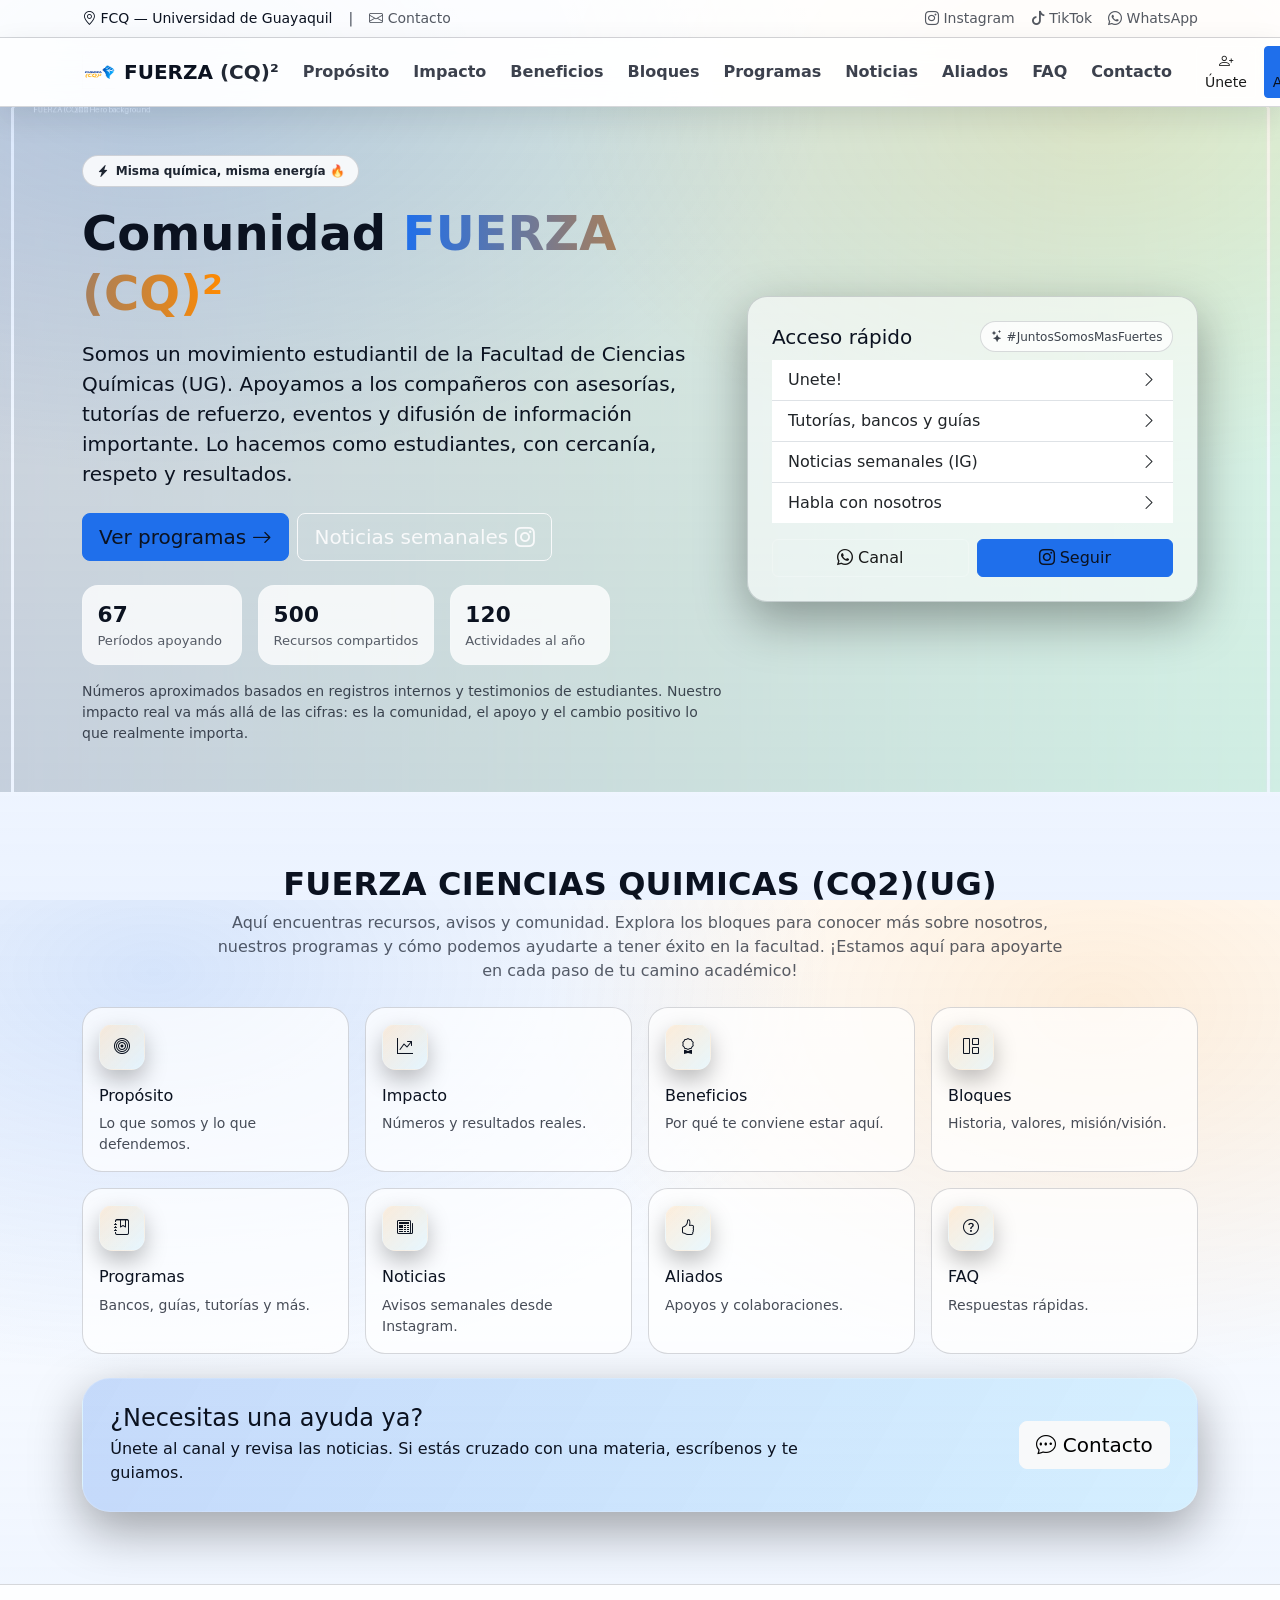
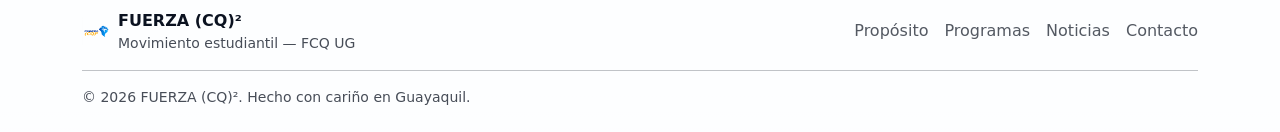
<file: index.html>
<!doctype html>
<html lang="es">
<head>
  <meta charset="utf-8" />
  <meta name="viewport" content="width=device-width, initial-scale=1" />
  <title>FUERZA (CQ)² — FCQ • Universidad de Guayaquil</title>
  <meta name="description" content="FUERZA (CQ)² — Fuerza estudiantil de la Facultad de Ciencias Químicas (UG). Recursos, bancos, tutorías, noticias y comunidad." />
  <link rel="icon" href="assets/img/logo.png" type="image/svg+xml" />

  <!-- Bootstrap 5 (CDN) -->
  <link href="https://cdn.jsdelivr.net/npm/bootstrap@5.3.3/dist/css/bootstrap.min.css" rel="stylesheet">
  <!-- Icons -->
  <link rel="stylesheet" href="https://cdn.jsdelivr.net/npm/bootstrap-icons@1.11.3/font/bootstrap-icons.min.css">
  <!-- Styles -->
  <link rel="stylesheet" href="css/styles.css" />
</head>

<body class="is-loading">
  
  <!-- Preloader -->
  <div id="preloader" class="preloader" aria-label="Cargando">
    <div class="preloader-inner">
      <img src="assets/img/logo.png" alt="FUERZA (CQ)²" class="preloader-logo" />
      <div class="preloader-ring" role="status" aria-hidden="true"></div>
      <div class="preloader-text">Cargando…</div>
    </div>
  </div>

</div>

  <!-- Topbar -->
  <div class="topbar py-2 d-none d-lg-block">
    <div class="container d-flex justify-content-between align-items-center">
      <div class="d-flex gap-3 align-items-center small">
        <span><i class="bi bi-geo-alt"></i> FCQ — Universidad de Guayaquil</span>
        <span class="opacity-75">|</span>
        <a class="topbar-link" href="contacto.html"><i class="bi bi-envelope"></i> Contacto</a>
      </div>
      <div class="d-flex gap-3 align-items-center small">
        <a class="topbar-link" href="https://www.instagram.com/fuerzaccqq" target="_blank" rel="noopener"><i class="bi bi-instagram"></i> Instagram</a>
        <a class="topbar-link" href="https://www.tiktok.com/@fuerzacccqq" target="_blank" rel="noopener"><i class="bi bi-tiktok"></i> TikTok</a>
        <a class="topbar-link" href="https://www.whatsapp.com/channel/0029VaVzdrW89ind1cM7Dy44" target="_blank" rel="noopener"><i class="bi bi-whatsapp"></i> WhatsApp</a>
      </div>
    </div>
  </div>

  <!-- Navbar -->
  <nav class="navbar navbar-expand-lg sticky-top navbar-blur">
    <div class="container">
      <a class="navbar-brand d-flex align-items-center gap-2" href="index.html">
        <img src="assets/img/logo.png" alt="FUERZA (CQ)²" width="34" height="34">
        <span class="fw-semibold">FUERZA <span class="brand-sup">(CQ)²</span></span>
      </a>

      <button class="navbar-toggler" type="button" data-bs-toggle="collapse" data-bs-target="#nav">
        <span class="navbar-toggler-icon"></span>
      </button>

      <div id="nav" class="collapse navbar-collapse">
        <ul class="navbar-nav ms-auto gap-lg-2">
          <li class="nav-item"><a class="nav-link" href="proposito.html">Propósito</a></li>
          <li class="nav-item"><a class="nav-link" href="impacto.html">Impacto</a></li>
          <li class="nav-item"><a class="nav-link" href="beneficios.html">Beneficios</a></li>
          <li class="nav-item"><a class="nav-link" href="bloques.html">Bloques</a></li>
          <li class="nav-item"><a class="nav-link" href="programas.html">Programas</a></li>
          <li class="nav-item"><a class="nav-link" href="noticias.html">Noticias</a></li>
          <li class="nav-item"><a class="nav-link" href="aliados.html">Aliados</a></li>
          <li class="nav-item"><a class="nav-link" href="faq.html">FAQ</a></li>
          <li class="nav-item"><a class="nav-link" href="contacto.html">Contacto</a></li>
        </ul>

        <div class="d-flex ms-lg-3 mt-3 mt-lg-0 gap-2">
          <a class="btn btn-outline-primary btn-sm" href="contacto.html#unete">
            <i class="bi bi-person-plus"></i> Únete
          </a>
          <a class="btn btn-primary btn-sm" href="apoya.html">
            <i class="bi bi-heart-fill"></i> Apoya
          </a>
        </div>
      </div>
    </div>
  </nav>

  <!-- Hero (Slider-like) -->
  <header class="hero">
    <div class="hero-bg" aria-hidden="true"></div>
    <div class="container py-5">
      <div class="row align-items-center gy-4">
        <div class="col-lg-7">
          <div class="badge hero-badge mb-3">
            <i class="bi bi-lightning-charge-fill"></i> Misma química, misma energía 🔥
          </div>
          <h1 class="display-5 fw-bold lh-sm">
            Comunidad <span class="text-gradient">FUERZA (CQ)²</span>
          </h1>
          <p class="lead opacity-90 mt-3">
            Somos un movimiento estudiantil de la Facultad de Ciencias Químicas (UG). Apoyamos a los compañeros con asesorías, tutorías de refuerzo, eventos y difusión de información importante. Lo hacemos como estudiantes, con cercanía, respeto y resultados.
          </p>

          <div class="d-flex flex-wrap gap-2 mt-4">
            <a class="btn btn-primary btn-lg" href="programas.html">
              Ver programas <i class="bi bi-arrow-right"></i>
            </a>
            <a class="btn btn-outline-light btn-lg" href="noticias.html">
              Noticias semanales <i class="bi bi-instagram"></i>
            </a>
          </div>

          <div class="hero-metrics mt-4 d-flex flex-wrap gap-3">
            <div class="metric">
              <div class="metric-num" data-count="67">0</div>
              <div class="metric-label">Períodos apoyando</div>
            </div>
            <div class="metric">
              <div class="metric-num" data-count="500">0</div>
              <div class="metric-label">Recursos compartidos</div>
            </div>
            <div class="metric">
              <div class="metric-num" data-count="120">0</div>
              <div class="metric-label">Actividades al año</div>
            </div>
          </div>
          <p class="small opacity-75 mt-3 mb-0">
          Números aproximados basados en registros internos y testimonios de estudiantes. Nuestro impacto real va más allá de las cifras: es la comunidad, el apoyo y el cambio positivo lo que realmente importa.
          </p>
        </div>

        <div class="col-lg-5">
          <div class="hero-card p-4 p-lg-4">
            <div class="d-flex align-items-center justify-content-between mb-2">
              <h2 class="h5 mb-0">Acceso rápido</h2>
              <span class="pill"><i class="bi bi-stars"></i> #JuntosSomosMasFuertes</span>
            </div>
            <div class="list-group list-group-flush">
              <a class="list-group-item list-group-item-action d-flex justify-content-between align-items-center" href="apoya.html">
                Unete! <i class="bi bi-chevron-right"></i>
              </a>
              <a class="list-group-item list-group-item-action d-flex justify-content-between align-items-center" href="programas.html">
                Tutorías, bancos y guías <i class="bi bi-chevron-right"></i>
              </a>
              <a class="list-group-item list-group-item-action d-flex justify-content-between align-items-center" href="noticias.html">
                Noticias semanales (IG) <i class="bi bi-chevron-right"></i>
              </a>
              <a class="list-group-item list-group-item-action d-flex justify-content-between align-items-center" href="contacto.html">
                Habla con nosotros <i class="bi bi-chevron-right"></i>
              </a>
            </div>

            <div class="mt-3 d-flex gap-2">
              <a class="btn btn-outline-primary w-50" target="_blank" rel="noopener" href="https://www.whatsapp.com/channel/0029VaVzdrW89ind1cM7Dy44">
                <i class="bi bi-whatsapp"></i> Canal
              </a>
              <a class="btn btn-primary w-50" target="_blank" rel="noopener" href="https://www.instagram.com/fuerzaccqq">
                <i class="bi bi-instagram"></i> Seguir
              </a>
            </div>


            </div>
          </div>
        </div>
      </div>
    </div>
  </header>

  <!-- Home links -->
  <section id="home-links" class="section">
    <div class="container">
      <div class="text-center mb-4">
        <h2 class="section-title">FUERZA CIENCIAS QUIMICAS (CQ2)(UG)</h2>
        <p class="section-lead mx-auto" style="max-width: 860px;">
          Aquí encuentras recursos, avisos y comunidad. Explora los bloques para conocer más sobre nosotros, nuestros programas y cómo podemos ayudarte a tener éxito en la facultad. ¡Estamos aquí para apoyarte en cada paso de tu camino académico!
        </p>
      </div>

      <div class="row g-3">
        <div class="col-md-6 col-lg-3">
          <a class="card card-hover h-100" href="proposito.html">
            <div class="card-body">
              <div class="icon-bubble"><i class="bi bi-bullseye"></i></div>
              <h3 class="h6 mt-3">Propósito</h3>
              <p class="mb-0 small opacity-75">Lo que somos y lo que defendemos.</p>
            </div>
          </a>
        </div>

        <div class="col-md-6 col-lg-3">
          <a class="card card-hover h-100" href="impacto.html">
            <div class="card-body">
              <div class="icon-bubble"><i class="bi bi-graph-up-arrow"></i></div>
              <h3 class="h6 mt-3">Impacto</h3>
              <p class="mb-0 small opacity-75">Números y resultados reales.</p>
            </div>
          </a>
        </div>

        <div class="col-md-6 col-lg-3">
          <a class="card card-hover h-100" href="beneficios.html">
            <div class="card-body">
              <div class="icon-bubble"><i class="bi bi-award"></i></div>
              <h3 class="h6 mt-3">Beneficios</h3>
              <p class="mb-0 small opacity-75">Por qué te conviene estar aquí.</p>
            </div>
          </a>
        </div>

        <div class="col-md-6 col-lg-3">
          <a class="card card-hover h-100" href="bloques.html">
            <div class="card-body">
              <div class="icon-bubble"><i class="bi bi-grid-1x2"></i></div>
              <h3 class="h6 mt-3">Bloques</h3>
              <p class="mb-0 small opacity-75">Historia, valores, misión/visión.</p>
            </div>
          </a>
        </div>

        <div class="col-md-6 col-lg-3">
          <a class="card card-hover h-100" href="programas.html">
            <div class="card-body">
              <div class="icon-bubble"><i class="bi bi-journal-bookmark"></i></div>
              <h3 class="h6 mt-3">Programas</h3>
              <p class="mb-0 small opacity-75">Bancos, guías, tutorías y más.</p>
            </div>
          </a>
        </div>

        <div class="col-md-6 col-lg-3">
          <a class="card card-hover h-100" href="noticias.html">
            <div class="card-body">
              <div class="icon-bubble"><i class="bi bi-newspaper"></i></div>
              <h3 class="h6 mt-3">Noticias</h3>
              <p class="mb-0 small opacity-75">Avisos semanales desde Instagram.</p>
            </div>
          </a>
        </div>

        <div class="col-md-6 col-lg-3">
          <a class="card card-hover h-100" href="aliados.html">
            <div class="card-body">
              <div class="icon-bubble"><i class="bi bi-hand-thumbs-up"></i></div>
              <h3 class="h6 mt-3">Aliados</h3>
              <p class="mb-0 small opacity-75">Apoyos y colaboraciones.</p>
            </div>
          </a>
        </div>

        <div class="col-md-6 col-lg-3">
          <a class="card card-hover h-100" href="faq.html">
            <div class="card-body">
              <div class="icon-bubble"><i class="bi bi-question-circle"></i></div>
              <h3 class="h6 mt-3">FAQ</h3>
              <p class="mb-0 small opacity-75">Respuestas rápidas.</p>
            </div>
          </a>
        </div>
      </div>

      <div class="cta mt-4">
        <div class="row align-items-center gy-3">
          <div class="col-lg-8">
            <h2 class="h4 mb-1">¿Necesitas una ayuda ya?</h2>
            <p class="mb-0 opacity-85">
              Únete al canal y revisa las noticias. Si estás cruzado con una materia, escríbenos y te guiamos.
            </p>
          </div>
          <div class="col-lg-4 text-lg-end">
            <a class="btn btn-light btn-lg" href="contacto.html"><i class="bi bi-chat-dots"></i> Contacto</a>
          </div>
        </div>
      </div>

    </div>
  </section>

<!-- Footer -->
  <footer class="footer py-4">
    <div class="container">
      <div class="row gy-3 align-items-center">
        <div class="col-lg-6">
          <div class="d-flex align-items-center gap-2">
            <img src="assets/img/logo.png" width="28" height="28" alt="Logo">
            <div>
              <div class="fw-semibold">FUERZA (CQ)²</div>
              <div class="small opacity-75">Movimiento estudiantil — FCQ UG</div>
            </div>
          </div>
        </div>
        <div class="col-lg-6 text-lg-end">
          <div class="d-flex justify-content-lg-end gap-3">
            <a class="footer-link" href="proposito.html">Propósito</a>
            <a class="footer-link" href="programas.html">Programas</a>
            <a class="footer-link" href="noticias.html">Noticias</a>
            <a class="footer-link" href="contacto.html">Contacto</a>
          </div>
        </div>
      </div>

      <hr class="my-3 opacity-25" />
      <div class="d-flex flex-wrap justify-content-between gap-2 small opacity-75">
        <span>© <span id="year"></span> FUERZA (CQ)². Hecho con cariño en Guayaquil.</span>
  
      </div>
    </div>
  </footer>

  <!-- Scripts -->
  <script src="https://cdn.jsdelivr.net/npm/bootstrap@5.3.3/dist/js/bootstrap.bundle.min.js"></script>

  <!-- Instagram embed script (for option B) -->
  <script async src="https://www.instagram.com/embed.js"></script>

  <script src="js/main.js"></script>
  <script src="js/ig-feed.js"></script>
</body>
</html>
</file>
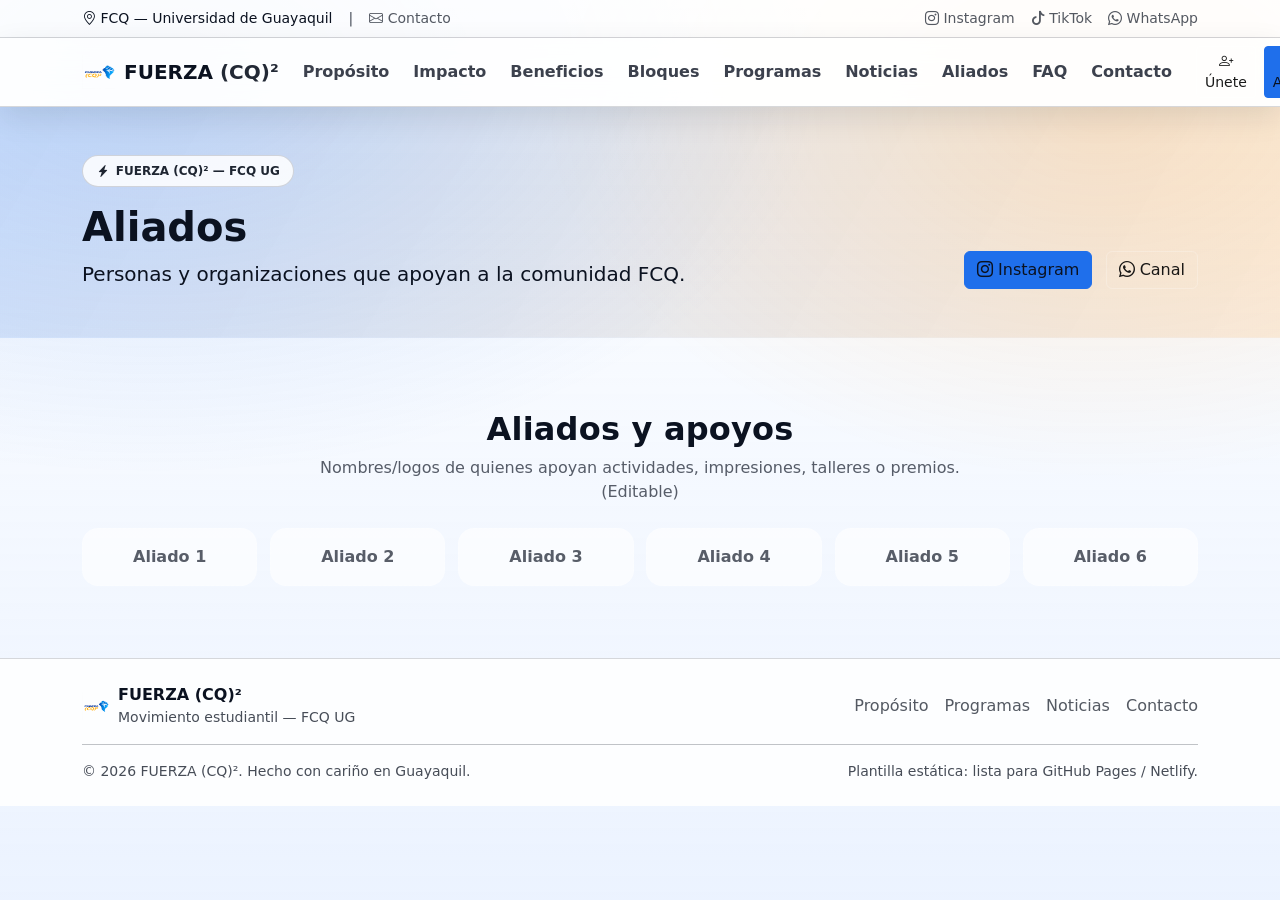
<file: aliados.html>
<!doctype html>
<html lang="es">
<head>
  <meta charset="utf-8" />
  <meta name="viewport" content="width=device-width, initial-scale=1" />
  <title>Aliados — FUERZA (CQ)²</title>
  <meta name="description" content="FUERZA (CQ)² — Fuerza estudiantil de la Facultad de Ciencias Químicas (UG). Recursos, bancos, tutorías, noticias y comunidad." />
  <link rel="icon" href="assets/img/logo.png" type="image/svg+xml" />

  <!-- Bootstrap 5 (CDN) -->
  <link href="https://cdn.jsdelivr.net/npm/bootstrap@5.3.3/dist/css/bootstrap.min.css" rel="stylesheet">
  <!-- Icons -->
  <link rel="stylesheet" href="https://cdn.jsdelivr.net/npm/bootstrap-icons@1.11.3/font/bootstrap-icons.min.css">
  <!-- Styles -->
  <link rel="stylesheet" href="css/styles.css" />
</head>

<body class="is-loading">

  <!-- Preloader -->
  <div id="preloader" class="preloader" aria-label="Cargando">
    <div class="preloader-inner">
      <img src="assets/img/logo.png" alt="FUERZA (CQ)²" class="preloader-logo" />
      <div class="preloader-ring" role="status" aria-hidden="true"></div>
      <div class="preloader-text">Cargando…</div>
    </div>
  </div>

</div>

  <!-- Topbar -->
  <div class="topbar py-2 d-none d-lg-block">
    <div class="container d-flex justify-content-between align-items-center">
      <div class="d-flex gap-3 align-items-center small">
        <span><i class="bi bi-geo-alt"></i> FCQ — Universidad de Guayaquil</span>
        <span class="opacity-75">|</span>
        <a class="topbar-link" href="contacto.html"><i class="bi bi-envelope"></i> Contacto</a>
      </div>
      <div class="d-flex gap-3 align-items-center small">
        <a class="topbar-link" href="https://www.instagram.com/fuerzaccqq" target="_blank" rel="noopener"><i class="bi bi-instagram"></i> Instagram</a>
        <a class="topbar-link" href="https://www.tiktok.com/@fuerzacccqq" target="_blank" rel="noopener"><i class="bi bi-tiktok"></i> TikTok</a>
        <a class="topbar-link" href="https://www.whatsapp.com/channel/0029VaVzdrW89ind1cM7Dy44" target="_blank" rel="noopener"><i class="bi bi-whatsapp"></i> WhatsApp</a>
      </div>
    </div>
  </div>

  <!-- Navbar -->
  <nav class="navbar navbar-expand-lg sticky-top navbar-blur">
    <div class="container">
      <a class="navbar-brand d-flex align-items-center gap-2" href="index.html">
        <img src="assets/img/logo.png" alt="FUERZA (CQ)²" width="34" height="34">
        <span class="fw-semibold">FUERZA <span class="brand-sup">(CQ)²</span></span>
      </a>

      <button class="navbar-toggler" type="button" data-bs-toggle="collapse" data-bs-target="#nav">
        <span class="navbar-toggler-icon"></span>
      </button>

      <div id="nav" class="collapse navbar-collapse">
        <ul class="navbar-nav ms-auto gap-lg-2">
          <li class="nav-item"><a class="nav-link" href="proposito.html">Propósito</a></li>
          <li class="nav-item"><a class="nav-link" href="impacto.html">Impacto</a></li>
          <li class="nav-item"><a class="nav-link" href="beneficios.html">Beneficios</a></li>
          <li class="nav-item"><a class="nav-link" href="bloques.html">Bloques</a></li>
          <li class="nav-item"><a class="nav-link" href="programas.html">Programas</a></li>
          <li class="nav-item"><a class="nav-link" href="noticias.html">Noticias</a></li>
          <li class="nav-item"><a class="nav-link" href="aliados.html">Aliados</a></li>
          <li class="nav-item"><a class="nav-link" href="faq.html">FAQ</a></li>
          <li class="nav-item"><a class="nav-link" href="contacto.html">Contacto</a></li>
        </ul>

        <div class="d-flex ms-lg-3 mt-3 mt-lg-0 gap-2">
          <a class="btn btn-outline-primary btn-sm" href="contacto.html#unete">
            <i class="bi bi-person-plus"></i> Únete
          </a>
          <a class="btn btn-primary btn-sm" href="apoya.html">
            <i class="bi bi-heart-fill"></i> Apoya
          </a>
        </div>
      </div>
    </div>
  </nav>

  
  <header class="page-hero">
    <div class="container py-5">
      <div class="row align-items-end gy-2">
        <div class="col-lg-8">
          <div class="badge hero-badge mb-3"><i class="bi bi-lightning-charge-fill"></i> FUERZA (CQ)² — FCQ UG</div>
          <h1 class="display-6 fw-bold mb-2">Aliados</h1>
          <p class="lead opacity-85 mb-0">Personas y organizaciones que apoyan a la comunidad FCQ.</p>
        </div>
        <div class="col-lg-4 text-lg-end">
          <a class="btn btn-primary" target="_blank" rel="noopener" href="https://www.instagram.com/fuerzaccqq/?hl=es"><i class="bi bi-instagram"></i> Instagram</a>
          <a class="btn btn-outline-primary ms-2" target="_blank" rel="noopener" href="https://www.whatsapp.com/channel/0029VaVzdrW89ind1cM7Dy44"><i class="bi bi-whatsapp"></i> Canal</a>
        </div>
      </div>
    </div>
  </header>

<section id="aliados" class="section">
    <div class="container">
      <div class="text-center mb-4">
        <h2 class="section-title">Aliados y apoyos</h2>
        <p class="section-lead mx-auto" style="max-width: 720px;">
          Nombres/logos de quienes apoyan actividades, impresiones, talleres o premios. (Editable)
        </p>
      </div>

      <div class="ally-strip">
        <div class="ally">Aliado 1</div>
        <div class="ally">Aliado 2</div>
        <div class="ally">Aliado 3</div>
        <div class="ally">Aliado 4</div>
        <div class="ally">Aliado 5</div>
        <div class="ally">Aliado 6</div>
      </div>
    </div>
  </section>

<!-- Footer -->
  <footer class="footer py-4">
    <div class="container">
      <div class="row gy-3 align-items-center">
        <div class="col-lg-6">
          <div class="d-flex align-items-center gap-2">
            <img src="assets/img/logo.png" width="28" height="28" alt="Logo">
            <div>
              <div class="fw-semibold">FUERZA (CQ)²</div>
              <div class="small opacity-75">Movimiento estudiantil — FCQ UG</div>
            </div>
          </div>
        </div>
        <div class="col-lg-6 text-lg-end">
          <div class="d-flex justify-content-lg-end gap-3">
            <a class="footer-link" href="proposito.html">Propósito</a>
            <a class="footer-link" href="programas.html">Programas</a>
            <a class="footer-link" href="noticias.html">Noticias</a>
            <a class="footer-link" href="contacto.html">Contacto</a>
          </div>
        </div>
      </div>

      <hr class="my-3 opacity-25" />
      <div class="d-flex flex-wrap justify-content-between gap-2 small opacity-75">
        <span>© <span id="year"></span> FUERZA (CQ)². Hecho con cariño en Guayaquil.</span>
        <span>Plantilla estática: lista para GitHub Pages / Netlify.</span>
      </div>
    </div>
  </footer>

  <!-- Scripts -->
  <script src="https://cdn.jsdelivr.net/npm/bootstrap@5.3.3/dist/js/bootstrap.bundle.min.js"></script>

  <!-- Instagram embed script (for option B) -->
  <script async src="https://www.instagram.com/embed.js"></script>

  <script src="js/main.js"></script>
  <script src="js/ig-feed.js"></script>
</body>
</html>
</file>
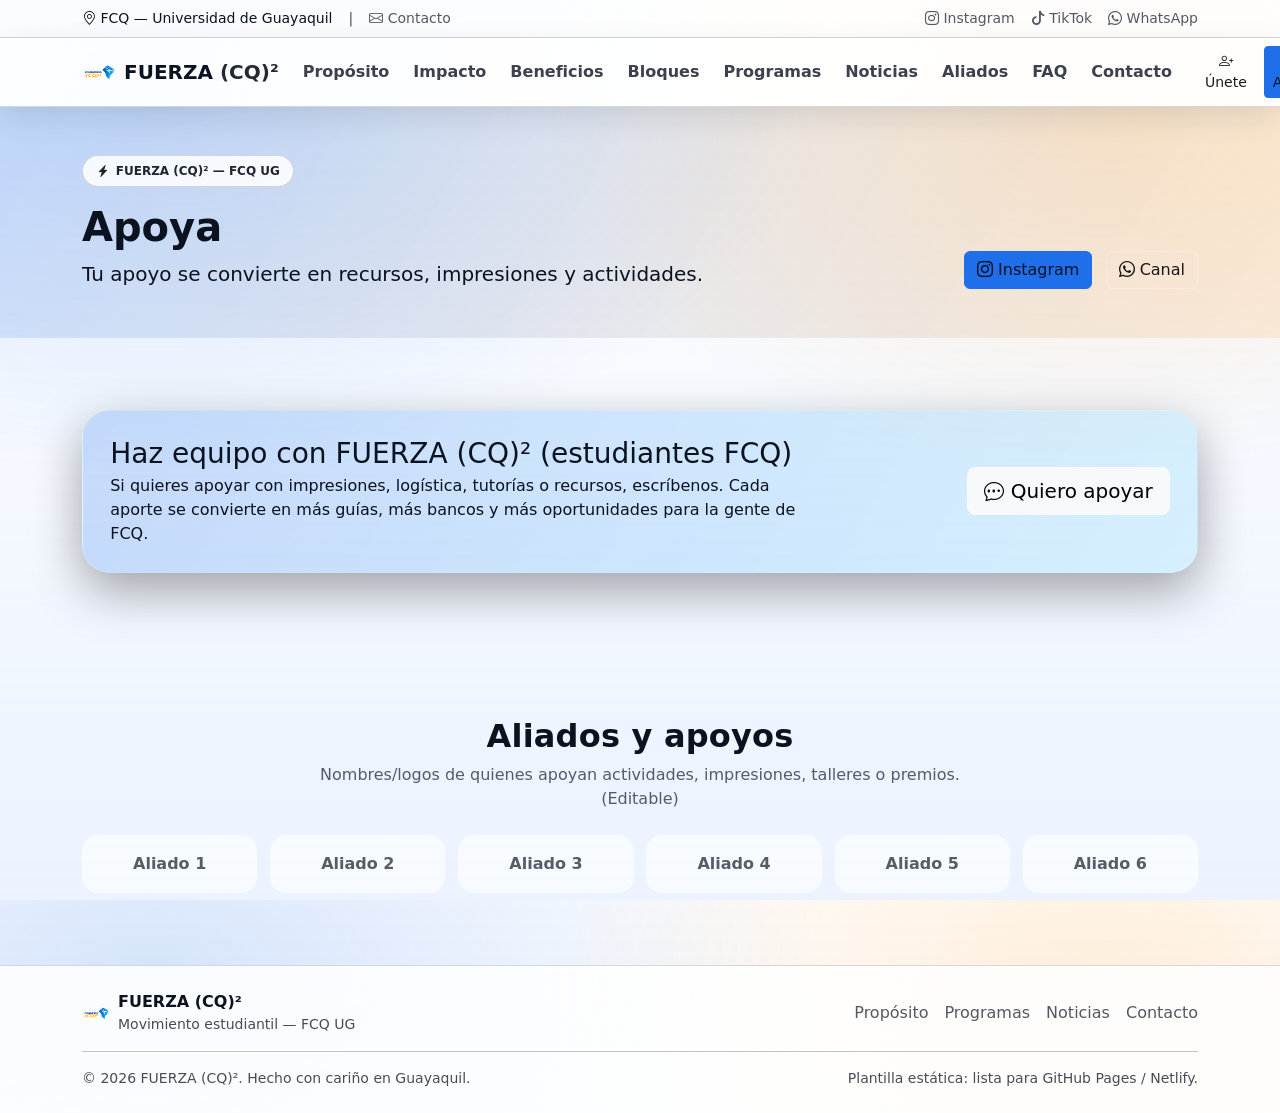
<file: apoya.html>
<!doctype html>
<html lang="es">
<head>
  <meta charset="utf-8" />
  <meta name="viewport" content="width=device-width, initial-scale=1" />
  <title>Apoya — FUERZA (CQ)²</title>
  <meta name="description" content="FUERZA (CQ)² — Fuerza estudiantil de la Facultad de Ciencias Químicas (UG). Recursos, bancos, tutorías, noticias y comunidad." />
  <link rel="icon" href="assets/img/logo.png" type="image/svg+xml" />

  <!-- Bootstrap 5 (CDN) -->
  <link href="https://cdn.jsdelivr.net/npm/bootstrap@5.3.3/dist/css/bootstrap.min.css" rel="stylesheet">
  <!-- Icons -->
  <link rel="stylesheet" href="https://cdn.jsdelivr.net/npm/bootstrap-icons@1.11.3/font/bootstrap-icons.min.css">
  <!-- Styles -->
  <link rel="stylesheet" href="css/styles.css" />
</head>

<body class="is-loading">

  <!-- Preloader -->
  <div id="preloader" class="preloader" aria-label="Cargando">
    <div class="preloader-inner">
      <img src="assets/img/logo.png" alt="FUERZA (CQ)²" class="preloader-logo" />
      <div class="preloader-ring" role="status" aria-hidden="true"></div>
      <div class="preloader-text">Cargando…</div>
    </div>
  </div>

</div>

  <!-- Topbar -->
  <div class="topbar py-2 d-none d-lg-block">
    <div class="container d-flex justify-content-between align-items-center">
      <div class="d-flex gap-3 align-items-center small">
        <span><i class="bi bi-geo-alt"></i> FCQ — Universidad de Guayaquil</span>
        <span class="opacity-75">|</span>
        <a class="topbar-link" href="contacto.html"><i class="bi bi-envelope"></i> Contacto</a>
      </div>
      <div class="d-flex gap-3 align-items-center small">
        <a class="topbar-link" href="https://www.instagram.com/fuerzaccqq" target="_blank" rel="noopener"><i class="bi bi-instagram"></i> Instagram</a>
        <a class="topbar-link" href="https://www.tiktok.com/@fuerzacccqq" target="_blank" rel="noopener"><i class="bi bi-tiktok"></i> TikTok</a>
        <a class="topbar-link" href="https://www.whatsapp.com/channel/0029VaVzdrW89ind1cM7Dy44" target="_blank" rel="noopener"><i class="bi bi-whatsapp"></i> WhatsApp</a>
      </div>
    </div>
  </div>

  <!-- Navbar -->
  <nav class="navbar navbar-expand-lg sticky-top navbar-blur">
    <div class="container">
      <a class="navbar-brand d-flex align-items-center gap-2" href="index.html">
        <img src="assets/img/logo.png" alt="FUERZA (CQ)²" width="34" height="34">
        <span class="fw-semibold">FUERZA <span class="brand-sup">(CQ)²</span></span>
      </a>

      <button class="navbar-toggler" type="button" data-bs-toggle="collapse" data-bs-target="#nav">
        <span class="navbar-toggler-icon"></span>
      </button>

      <div id="nav" class="collapse navbar-collapse">
        <ul class="navbar-nav ms-auto gap-lg-2">
          <li class="nav-item"><a class="nav-link" href="proposito.html">Propósito</a></li>
          <li class="nav-item"><a class="nav-link" href="impacto.html">Impacto</a></li>
          <li class="nav-item"><a class="nav-link" href="beneficios.html">Beneficios</a></li>
          <li class="nav-item"><a class="nav-link" href="bloques.html">Bloques</a></li>
          <li class="nav-item"><a class="nav-link" href="programas.html">Programas</a></li>
          <li class="nav-item"><a class="nav-link" href="noticias.html">Noticias</a></li>
          <li class="nav-item"><a class="nav-link" href="aliados.html">Aliados</a></li>
          <li class="nav-item"><a class="nav-link" href="faq.html">FAQ</a></li>
          <li class="nav-item"><a class="nav-link" href="contacto.html">Contacto</a></li>
        </ul>

        <div class="d-flex ms-lg-3 mt-3 mt-lg-0 gap-2">
          <a class="btn btn-outline-primary btn-sm" href="contacto.html#unete">
            <i class="bi bi-person-plus"></i> Únete
          </a>
          <a class="btn btn-primary btn-sm" href="apoya.html">
            <i class="bi bi-heart-fill"></i> Apoya
          </a>
        </div>
      </div>
    </div>
  </nav>

  
  <header class="page-hero">
    <div class="container py-5">
      <div class="row align-items-end gy-2">
        <div class="col-lg-8">
          <div class="badge hero-badge mb-3"><i class="bi bi-lightning-charge-fill"></i> FUERZA (CQ)² — FCQ UG</div>
          <h1 class="display-6 fw-bold mb-2">Apoya</h1>
          <p class="lead opacity-85 mb-0">Tu apoyo se convierte en recursos, impresiones y actividades.</p>
        </div>
        <div class="col-lg-4 text-lg-end">
          <a class="btn btn-primary" target="_blank" rel="noopener" href="https://www.instagram.com/fuerzaccqq/?hl=es"><i class="bi bi-instagram"></i> Instagram</a>
          <a class="btn btn-outline-primary ms-2" target="_blank" rel="noopener" href="https://www.whatsapp.com/channel/0029VaVzdrW89ind1cM7Dy44"><i class="bi bi-whatsapp"></i> Canal</a>
        </div>
      </div>
    </div>
  </header>

<section id="apoya" class="section">
    <div class="container">
      <div class="cta">
        <div class="row align-items-center gy-3">
          <div class="col-lg-8">
            <h2 class="h3 mb-1">Haz equipo con FUERZA (CQ)² (estudiantes FCQ)</h2>
            <p class="mb-0 opacity-85">
              Si quieres apoyar con impresiones, logística, tutorías o recursos, escríbenos. Cada aporte se convierte en más guías, más bancos y más oportunidades para la gente de FCQ.
            </p>
          </div>
          <div class="col-lg-4 text-lg-end">
            <a class="btn btn-light btn-lg" href="contacto.html"><i class="bi bi-chat-dots"></i> Quiero apoyar</a>
          </div>
        </div>
      </div>
    </div>
  </section>
<section id="aliados" class="section">
    <div class="container">
      <div class="text-center mb-4">
        <h2 class="section-title">Aliados y apoyos</h2>
        <p class="section-lead mx-auto" style="max-width: 720px;">
          Nombres/logos de quienes apoyan actividades, impresiones, talleres o premios. (Editable)
        </p>
      </div>

      <div class="ally-strip">
        <div class="ally">Aliado 1</div>
        <div class="ally">Aliado 2</div>
        <div class="ally">Aliado 3</div>
        <div class="ally">Aliado 4</div>
        <div class="ally">Aliado 5</div>
        <div class="ally">Aliado 6</div>
      </div>
    </div>
  </section>

<!-- Footer -->
  <footer class="footer py-4">
    <div class="container">
      <div class="row gy-3 align-items-center">
        <div class="col-lg-6">
          <div class="d-flex align-items-center gap-2">
            <img src="assets/img/logo.png" width="28" height="28" alt="Logo">
            <div>
              <div class="fw-semibold">FUERZA (CQ)²</div>
              <div class="small opacity-75">Movimiento estudiantil — FCQ UG</div>
            </div>
          </div>
        </div>
        <div class="col-lg-6 text-lg-end">
          <div class="d-flex justify-content-lg-end gap-3">
            <a class="footer-link" href="proposito.html">Propósito</a>
            <a class="footer-link" href="programas.html">Programas</a>
            <a class="footer-link" href="noticias.html">Noticias</a>
            <a class="footer-link" href="contacto.html">Contacto</a>
          </div>
        </div>
      </div>

      <hr class="my-3 opacity-25" />
      <div class="d-flex flex-wrap justify-content-between gap-2 small opacity-75">
        <span>© <span id="year"></span> FUERZA (CQ)². Hecho con cariño en Guayaquil.</span>
        <span>Plantilla estática: lista para GitHub Pages / Netlify.</span>
      </div>
    </div>
  </footer>

  <!-- Scripts -->
  <script src="https://cdn.jsdelivr.net/npm/bootstrap@5.3.3/dist/js/bootstrap.bundle.min.js"></script>

  <!-- Instagram embed script (for option B) -->
  <script async src="https://www.instagram.com/embed.js"></script>

  <script src="js/main.js"></script>
  <script src="js/ig-feed.js"></script>
</body>
</html>
</file>
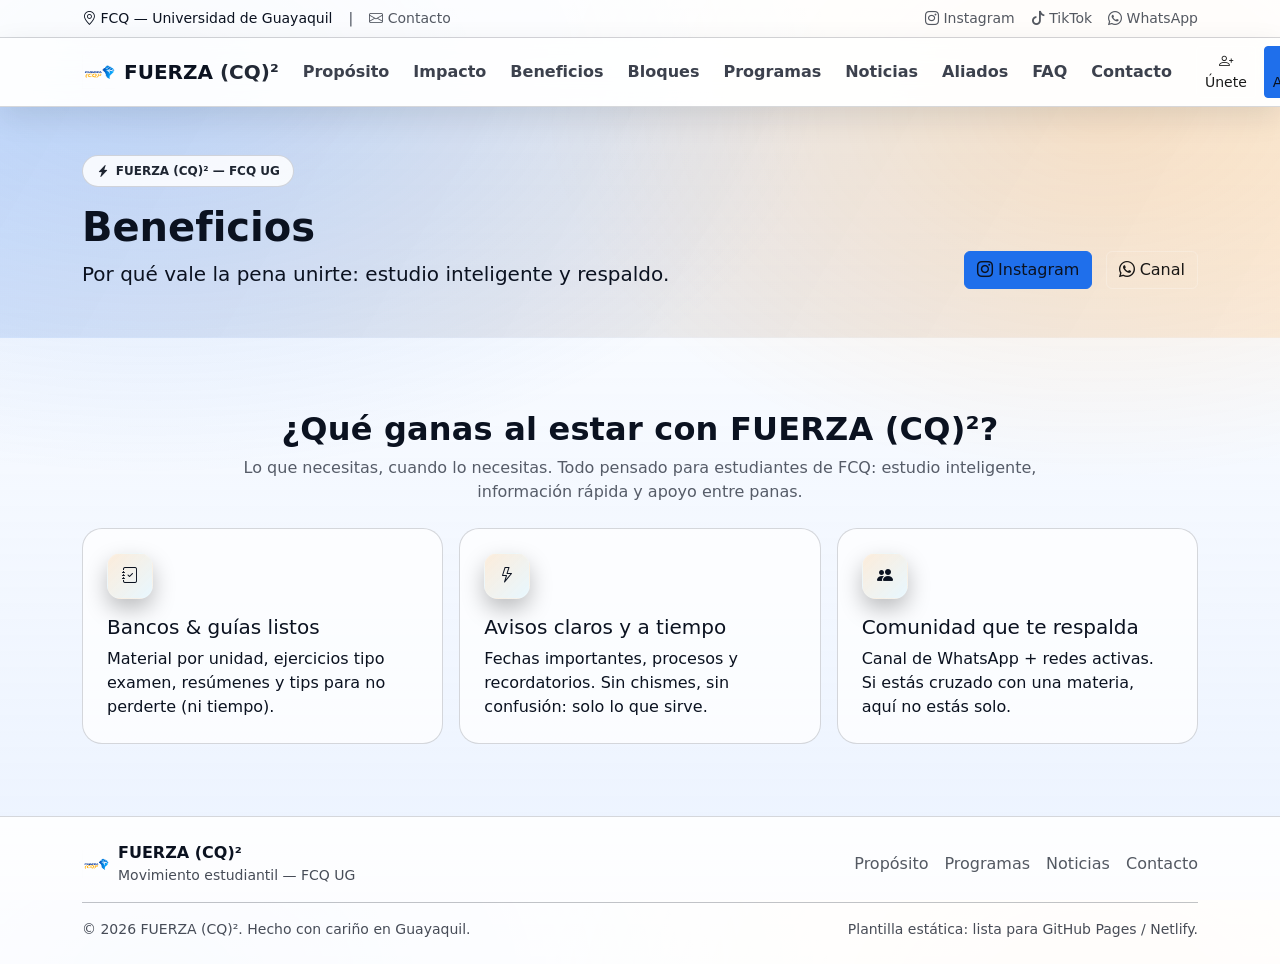
<file: beneficios.html>
<!doctype html>
<html lang="es">
<head>
  <meta charset="utf-8" />
  <meta name="viewport" content="width=device-width, initial-scale=1" />
  <title>Beneficios — FUERZA (CQ)²</title>
  <meta name="description" content="FUERZA (CQ)² — Fuerza estudiantil de la Facultad de Ciencias Químicas (UG). Recursos, bancos, tutorías, noticias y comunidad." />
  <link rel="icon" href="assets/img/logo.png" type="image/svg+xml" />

  <!-- Bootstrap 5 (CDN) -->
  <link href="https://cdn.jsdelivr.net/npm/bootstrap@5.3.3/dist/css/bootstrap.min.css" rel="stylesheet">
  <!-- Icons -->
  <link rel="stylesheet" href="https://cdn.jsdelivr.net/npm/bootstrap-icons@1.11.3/font/bootstrap-icons.min.css">
  <!-- Styles -->
  <link rel="stylesheet" href="css/styles.css" />
</head>

<body class="is-loading">

  <!-- Preloader -->
  <div id="preloader" class="preloader" aria-label="Cargando">
    <div class="preloader-inner">
      <img src="assets/img/logo.png" alt="FUERZA (CQ)²" class="preloader-logo" />
      <div class="preloader-ring" role="status" aria-hidden="true"></div>
      <div class="preloader-text">Cargando…</div>
    </div>
  </div>

</div>

  <!-- Topbar -->
  <div class="topbar py-2 d-none d-lg-block">
    <div class="container d-flex justify-content-between align-items-center">
      <div class="d-flex gap-3 align-items-center small">
        <span><i class="bi bi-geo-alt"></i> FCQ — Universidad de Guayaquil</span>
        <span class="opacity-75">|</span>
        <a class="topbar-link" href="contacto.html"><i class="bi bi-envelope"></i> Contacto</a>
      </div>
      <div class="d-flex gap-3 align-items-center small">
        <a class="topbar-link" href="https://www.instagram.com/fuerzaccqq" target="_blank" rel="noopener"><i class="bi bi-instagram"></i> Instagram</a>
        <a class="topbar-link" href="https://www.tiktok.com/@fuerzacccqq" target="_blank" rel="noopener"><i class="bi bi-tiktok"></i> TikTok</a>
        <a class="topbar-link" href="https://www.whatsapp.com/channel/0029VaVzdrW89ind1cM7Dy44" target="_blank" rel="noopener"><i class="bi bi-whatsapp"></i> WhatsApp</a>
      </div>
    </div>
  </div>

  <!-- Navbar -->
  <nav class="navbar navbar-expand-lg sticky-top navbar-blur">
    <div class="container">
      <a class="navbar-brand d-flex align-items-center gap-2" href="index.html">
        <img src="assets/img/logo.png" alt="FUERZA (CQ)²" width="34" height="34">
        <span class="fw-semibold">FUERZA <span class="brand-sup">(CQ)²</span></span>
      </a>

      <button class="navbar-toggler" type="button" data-bs-toggle="collapse" data-bs-target="#nav">
        <span class="navbar-toggler-icon"></span>
      </button>

      <div id="nav" class="collapse navbar-collapse">
        <ul class="navbar-nav ms-auto gap-lg-2">
          <li class="nav-item"><a class="nav-link" href="proposito.html">Propósito</a></li>
          <li class="nav-item"><a class="nav-link" href="impacto.html">Impacto</a></li>
          <li class="nav-item"><a class="nav-link" href="beneficios.html">Beneficios</a></li>
          <li class="nav-item"><a class="nav-link" href="bloques.html">Bloques</a></li>
          <li class="nav-item"><a class="nav-link" href="programas.html">Programas</a></li>
          <li class="nav-item"><a class="nav-link" href="noticias.html">Noticias</a></li>
          <li class="nav-item"><a class="nav-link" href="aliados.html">Aliados</a></li>
          <li class="nav-item"><a class="nav-link" href="faq.html">FAQ</a></li>
          <li class="nav-item"><a class="nav-link" href="contacto.html">Contacto</a></li>
        </ul>

        <div class="d-flex ms-lg-3 mt-3 mt-lg-0 gap-2">
          <a class="btn btn-outline-primary btn-sm" href="contacto.html#unete">
            <i class="bi bi-person-plus"></i> Únete
          </a>
          <a class="btn btn-primary btn-sm" href="apoya.html">
            <i class="bi bi-heart-fill"></i> Apoya
          </a>
        </div>
      </div>
    </div>
  </nav>

  
  <header class="page-hero">
    <div class="container py-5">
      <div class="row align-items-end gy-2">
        <div class="col-lg-8">
          <div class="badge hero-badge mb-3"><i class="bi bi-lightning-charge-fill"></i> FUERZA (CQ)² — FCQ UG</div>
          <h1 class="display-6 fw-bold mb-2">Beneficios</h1>
          <p class="lead opacity-85 mb-0">Por qué vale la pena unirte: estudio inteligente y respaldo.</p>
        </div>
        <div class="col-lg-4 text-lg-end">
          <a class="btn btn-primary" target="_blank" rel="noopener" href="https://www.instagram.com/fuerzaccqq/?hl=es"><i class="bi bi-instagram"></i> Instagram</a>
          <a class="btn btn-outline-primary ms-2" target="_blank" rel="noopener" href="https://www.whatsapp.com/channel/0029VaVzdrW89ind1cM7Dy44"><i class="bi bi-whatsapp"></i> Canal</a>
        </div>
      </div>
    </div>
  </header>

<section id="beneficios" class="section">
    <div class="container">
      <div class="text-center mb-4">
        <h2 class="section-title">¿Qué ganas al estar con FUERZA (CQ)²?</h2>
        <p class="section-lead mx-auto" style="max-width: 820px;">
          Lo que necesitas, cuando lo necesitas. Todo pensado para estudiantes de FCQ: estudio inteligente, información rápida y apoyo entre panas.
        </p>
      </div>

      <div class="row g-3">
        <div class="col-md-6 col-lg-4">
          <div class="feature p-4 h-100">
            <div class="icon-bubble"><i class="bi bi-journal-check"></i></div>
            <h3 class="h5 mt-3">Bancos & guías listos</h3>
            <p class="mb-0 opacity-85">Material por unidad, ejercicios tipo examen, resúmenes y tips para no perderte (ni tiempo).</p>
          </div>
        </div>
        <div class="col-md-6 col-lg-4">
          <div class="feature p-4 h-100">
            <div class="icon-bubble"><i class="bi bi-lightning"></i></div>
            <h3 class="h5 mt-3">Avisos claros y a tiempo</h3>
            <p class="mb-0 opacity-85">Fechas importantes, procesos y recordatorios. Sin chismes, sin confusión: solo lo que sirve.</p>
          </div>
        </div>
        <div class="col-md-6 col-lg-4">
          <div class="feature p-4 h-100">
            <div class="icon-bubble"><i class="bi bi-people-fill"></i></div>
            <h3 class="h5 mt-3">Comunidad que te respalda</h3>
            <p class="mb-0 opacity-85">Canal de WhatsApp + redes activas. Si estás cruzado con una materia, aquí no estás solo.</p>
          </div>
        </div>
      </div>
    </div>
  </section>

<!-- Footer -->
  <footer class="footer py-4">
    <div class="container">
      <div class="row gy-3 align-items-center">
        <div class="col-lg-6">
          <div class="d-flex align-items-center gap-2">
            <img src="assets/img/logo.png" width="28" height="28" alt="Logo">
            <div>
              <div class="fw-semibold">FUERZA (CQ)²</div>
              <div class="small opacity-75">Movimiento estudiantil — FCQ UG</div>
            </div>
          </div>
        </div>
        <div class="col-lg-6 text-lg-end">
          <div class="d-flex justify-content-lg-end gap-3">
            <a class="footer-link" href="proposito.html">Propósito</a>
            <a class="footer-link" href="programas.html">Programas</a>
            <a class="footer-link" href="noticias.html">Noticias</a>
            <a class="footer-link" href="contacto.html">Contacto</a>
          </div>
        </div>
      </div>

      <hr class="my-3 opacity-25" />
      <div class="d-flex flex-wrap justify-content-between gap-2 small opacity-75">
        <span>© <span id="year"></span> FUERZA (CQ)². Hecho con cariño en Guayaquil.</span>
        <span>Plantilla estática: lista para GitHub Pages / Netlify.</span>
      </div>
    </div>
  </footer>

  <!-- Scripts -->
  <script src="https://cdn.jsdelivr.net/npm/bootstrap@5.3.3/dist/js/bootstrap.bundle.min.js"></script>

  <!-- Instagram embed script (for option B) -->
  <script async src="https://www.instagram.com/embed.js"></script>

  <script src="js/main.js"></script>
  <script src="js/ig-feed.js"></script>
</body>
</html>
</file>
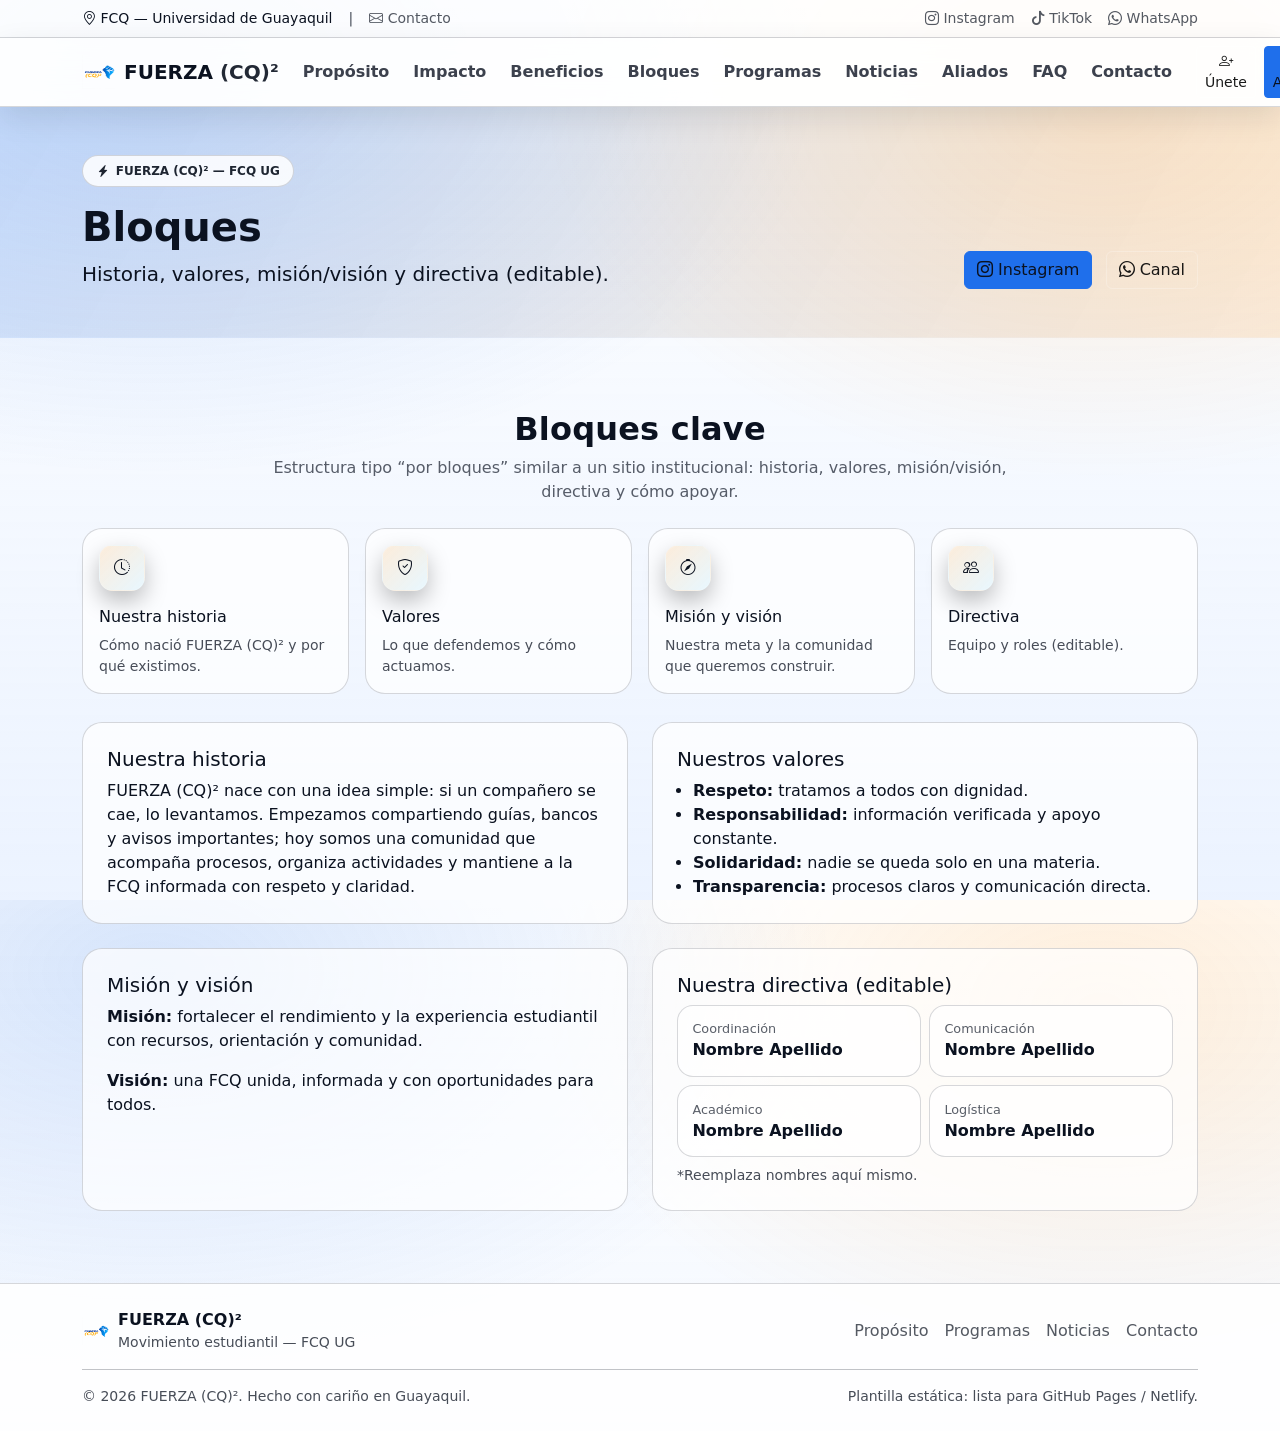
<file: bloques.html>
<!doctype html>
<html lang="es">
<head>
  <meta charset="utf-8" />
  <meta name="viewport" content="width=device-width, initial-scale=1" />
  <title>Bloques — FUERZA (CQ)²</title>
  <meta name="description" content="FUERZA (CQ)² — Fuerza estudiantil de la Facultad de Ciencias Químicas (UG). Recursos, bancos, tutorías, noticias y comunidad." />
  <link rel="icon" href="assets/img/logo.png" type="image/svg+xml" />

  <!-- Bootstrap 5 (CDN) -->
  <link href="https://cdn.jsdelivr.net/npm/bootstrap@5.3.3/dist/css/bootstrap.min.css" rel="stylesheet">
  <!-- Icons -->
  <link rel="stylesheet" href="https://cdn.jsdelivr.net/npm/bootstrap-icons@1.11.3/font/bootstrap-icons.min.css">
  <!-- Styles -->
  <link rel="stylesheet" href="css/styles.css" />
</head>

<body class="is-loading">

  <!-- Preloader -->
  <div id="preloader" class="preloader" aria-label="Cargando">
    <div class="preloader-inner">
      <img src="assets/img/logo.png" alt="FUERZA (CQ)²" class="preloader-logo" />
      <div class="preloader-ring" role="status" aria-hidden="true"></div>
      <div class="preloader-text">Cargando…</div>
    </div>
  </div>

</div>

  <!-- Topbar -->
  <div class="topbar py-2 d-none d-lg-block">
    <div class="container d-flex justify-content-between align-items-center">
      <div class="d-flex gap-3 align-items-center small">
        <span><i class="bi bi-geo-alt"></i> FCQ — Universidad de Guayaquil</span>
        <span class="opacity-75">|</span>
        <a class="topbar-link" href="contacto.html"><i class="bi bi-envelope"></i> Contacto</a>
      </div>
      <div class="d-flex gap-3 align-items-center small">
        <a class="topbar-link" href="https://www.instagram.com/fuerzaccqq" target="_blank" rel="noopener"><i class="bi bi-instagram"></i> Instagram</a>
        <a class="topbar-link" href="https://www.tiktok.com/@fuerzacccqq" target="_blank" rel="noopener"><i class="bi bi-tiktok"></i> TikTok</a>
        <a class="topbar-link" href="https://www.whatsapp.com/channel/0029VaVzdrW89ind1cM7Dy44" target="_blank" rel="noopener"><i class="bi bi-whatsapp"></i> WhatsApp</a>
      </div>
    </div>
  </div>

  <!-- Navbar -->
  <nav class="navbar navbar-expand-lg sticky-top navbar-blur">
    <div class="container">
      <a class="navbar-brand d-flex align-items-center gap-2" href="index.html">
        <img src="assets/img/logo.png" alt="FUERZA (CQ)²" width="34" height="34">
        <span class="fw-semibold">FUERZA <span class="brand-sup">(CQ)²</span></span>
      </a>

      <button class="navbar-toggler" type="button" data-bs-toggle="collapse" data-bs-target="#nav">
        <span class="navbar-toggler-icon"></span>
      </button>

      <div id="nav" class="collapse navbar-collapse">
        <ul class="navbar-nav ms-auto gap-lg-2">
          <li class="nav-item"><a class="nav-link" href="proposito.html">Propósito</a></li>
          <li class="nav-item"><a class="nav-link" href="impacto.html">Impacto</a></li>
          <li class="nav-item"><a class="nav-link" href="beneficios.html">Beneficios</a></li>
          <li class="nav-item"><a class="nav-link" href="bloques.html">Bloques</a></li>
          <li class="nav-item"><a class="nav-link" href="programas.html">Programas</a></li>
          <li class="nav-item"><a class="nav-link" href="noticias.html">Noticias</a></li>
          <li class="nav-item"><a class="nav-link" href="aliados.html">Aliados</a></li>
          <li class="nav-item"><a class="nav-link" href="faq.html">FAQ</a></li>
          <li class="nav-item"><a class="nav-link" href="contacto.html">Contacto</a></li>
        </ul>

        <div class="d-flex ms-lg-3 mt-3 mt-lg-0 gap-2">
          <a class="btn btn-outline-primary btn-sm" href="contacto.html#unete">
            <i class="bi bi-person-plus"></i> Únete
          </a>
          <a class="btn btn-primary btn-sm" href="apoya.html">
            <i class="bi bi-heart-fill"></i> Apoya
          </a>
        </div>
      </div>
    </div>
  </nav>

  
  <header class="page-hero">
    <div class="container py-5">
      <div class="row align-items-end gy-2">
        <div class="col-lg-8">
          <div class="badge hero-badge mb-3"><i class="bi bi-lightning-charge-fill"></i> FUERZA (CQ)² — FCQ UG</div>
          <h1 class="display-6 fw-bold mb-2">Bloques</h1>
          <p class="lead opacity-85 mb-0">Historia, valores, misión/visión y directiva (editable).</p>
        </div>
        <div class="col-lg-4 text-lg-end">
          <a class="btn btn-primary" target="_blank" rel="noopener" href="https://www.instagram.com/fuerzaccqq/?hl=es"><i class="bi bi-instagram"></i> Instagram</a>
          <a class="btn btn-outline-primary ms-2" target="_blank" rel="noopener" href="https://www.whatsapp.com/channel/0029VaVzdrW89ind1cM7Dy44"><i class="bi bi-whatsapp"></i> Canal</a>
        </div>
      </div>
    </div>
  </header>

<section id="bloques" class="section">
    <div class="container">
      <div class="text-center mb-4">
        <h2 class="section-title">Bloques clave</h2>
        <p class="section-lead mx-auto" style="max-width: 780px;">
          Estructura tipo “por bloques” similar a un sitio institucional: historia, valores, misión/visión, directiva y cómo apoyar.
        </p>
      </div>

      <div class="row g-3">
        <div class="col-md-6 col-lg-3">
          <a class="card card-hover h-100" href="#historia">
            <div class="card-body">
              <div class="icon-bubble"><i class="bi bi-clock-history"></i></div>
              <h3 class="h6 mt-3">Nuestra historia</h3>
              <p class="mb-0 small opacity-75">Cómo nació FUERZA (CQ)² y por qué existimos.</p>
            </div>
          </a>
        </div>
        <div class="col-md-6 col-lg-3">
          <a class="card card-hover h-100" href="#valores">
            <div class="card-body">
              <div class="icon-bubble"><i class="bi bi-shield-check"></i></div>
              <h3 class="h6 mt-3">Valores</h3>
              <p class="mb-0 small opacity-75">Lo que defendemos y cómo actuamos.</p>
            </div>
          </a>
        </div>
        <div class="col-md-6 col-lg-3">
          <a class="card card-hover h-100" href="#misionvision">
            <div class="card-body">
              <div class="icon-bubble"><i class="bi bi-compass"></i></div>
              <h3 class="h6 mt-3">Misión y visión</h3>
              <p class="mb-0 small opacity-75">Nuestra meta y la comunidad que queremos construir.</p>
            </div>
          </a>
        </div>
        <div class="col-md-6 col-lg-3">
          <a class="card card-hover h-100" href="#directiva">
            <div class="card-body">
              <div class="icon-bubble"><i class="bi bi-people"></i></div>
              <h3 class="h6 mt-3">Directiva</h3>
              <p class="mb-0 small opacity-75">Equipo y roles (editable).</p>
            </div>
          </a>
        </div>
      </div>

      <!-- Bloques detallados -->
      <div class="row g-4 mt-1">
        <div id="historia" class="col-lg-6">
          <div class="feature p-4">
            <h3 class="h5">Nuestra historia</h3>
            <p class="mb-0 opacity-85">
              FUERZA (CQ)² nace con una idea simple: si un compañero se cae, lo levantamos. Empezamos compartiendo guías,
              bancos y avisos importantes; hoy somos una comunidad que acompaña procesos, organiza actividades y mantiene a la
              FCQ informada con respeto y claridad.
            </p>
          </div>
        </div>
        <div id="valores" class="col-lg-6">
          <div class="feature p-4">
            <h3 class="h5">Nuestros valores</h3>
            <ul class="mb-0 opacity-85 ps-3">
              <li><strong>Respeto:</strong> tratamos a todos con dignidad.</li>
              <li><strong>Responsabilidad:</strong> información verificada y apoyo constante.</li>
              <li><strong>Solidaridad:</strong> nadie se queda solo en una materia.</li>
              <li><strong>Transparencia:</strong> procesos claros y comunicación directa.</li>
            </ul>
          </div>
        </div>
        <div id="misionvision" class="col-lg-6">
          <div class="feature p-4">
            <h3 class="h5">Misión y visión</h3>
            <p class="opacity-85"><strong>Misión:</strong> fortalecer el rendimiento y la experiencia estudiantil con recursos, orientación y comunidad.</p>
            <p class="mb-0 opacity-85"><strong>Visión:</strong> una FCQ unida, informada y con oportunidades para todos.</p>
          </div>
        </div>
        <div id="directiva" class="col-lg-6">
          <div class="feature p-4">
            <h3 class="h5">Nuestra directiva (editable)</h3>
            <div class="row g-2">
              <div class="col-6">
                <div class="mini-card">
                  <div class="mini-title">Coordinación</div>
                  <div class="mini-text">Nombre Apellido</div>
                </div>
              </div>
              <div class="col-6">
                <div class="mini-card">
                  <div class="mini-title">Comunicación</div>
                  <div class="mini-text">Nombre Apellido</div>
                </div>
              </div>
              <div class="col-6">
                <div class="mini-card">
                  <div class="mini-title">Académico</div>
                  <div class="mini-text">Nombre Apellido</div>
                </div>
              </div>
              <div class="col-6">
                <div class="mini-card">
                  <div class="mini-title">Logística</div>
                  <div class="mini-text">Nombre Apellido</div>
                </div>
              </div>
            </div>
            <p class="small opacity-75 mt-2 mb-0">*Reemplaza nombres aquí mismo.</p>
          </div>
        </div>
      </div>
    </div>
  </section>

<!-- Footer -->
  <footer class="footer py-4">
    <div class="container">
      <div class="row gy-3 align-items-center">
        <div class="col-lg-6">
          <div class="d-flex align-items-center gap-2">
            <img src="assets/img/logo.png" width="28" height="28" alt="Logo">
            <div>
              <div class="fw-semibold">FUERZA (CQ)²</div>
              <div class="small opacity-75">Movimiento estudiantil — FCQ UG</div>
            </div>
          </div>
        </div>
        <div class="col-lg-6 text-lg-end">
          <div class="d-flex justify-content-lg-end gap-3">
            <a class="footer-link" href="proposito.html">Propósito</a>
            <a class="footer-link" href="programas.html">Programas</a>
            <a class="footer-link" href="noticias.html">Noticias</a>
            <a class="footer-link" href="contacto.html">Contacto</a>
          </div>
        </div>
      </div>

      <hr class="my-3 opacity-25" />
      <div class="d-flex flex-wrap justify-content-between gap-2 small opacity-75">
        <span>© <span id="year"></span> FUERZA (CQ)². Hecho con cariño en Guayaquil.</span>
        <span>Plantilla estática: lista para GitHub Pages / Netlify.</span>
      </div>
    </div>
  </footer>

  <!-- Scripts -->
  <script src="https://cdn.jsdelivr.net/npm/bootstrap@5.3.3/dist/js/bootstrap.bundle.min.js"></script>

  <!-- Instagram embed script (for option B) -->
  <script async src="https://www.instagram.com/embed.js"></script>

  <script src="js/main.js"></script>
  <script src="js/ig-feed.js"></script>
</body>
</html>
</file>
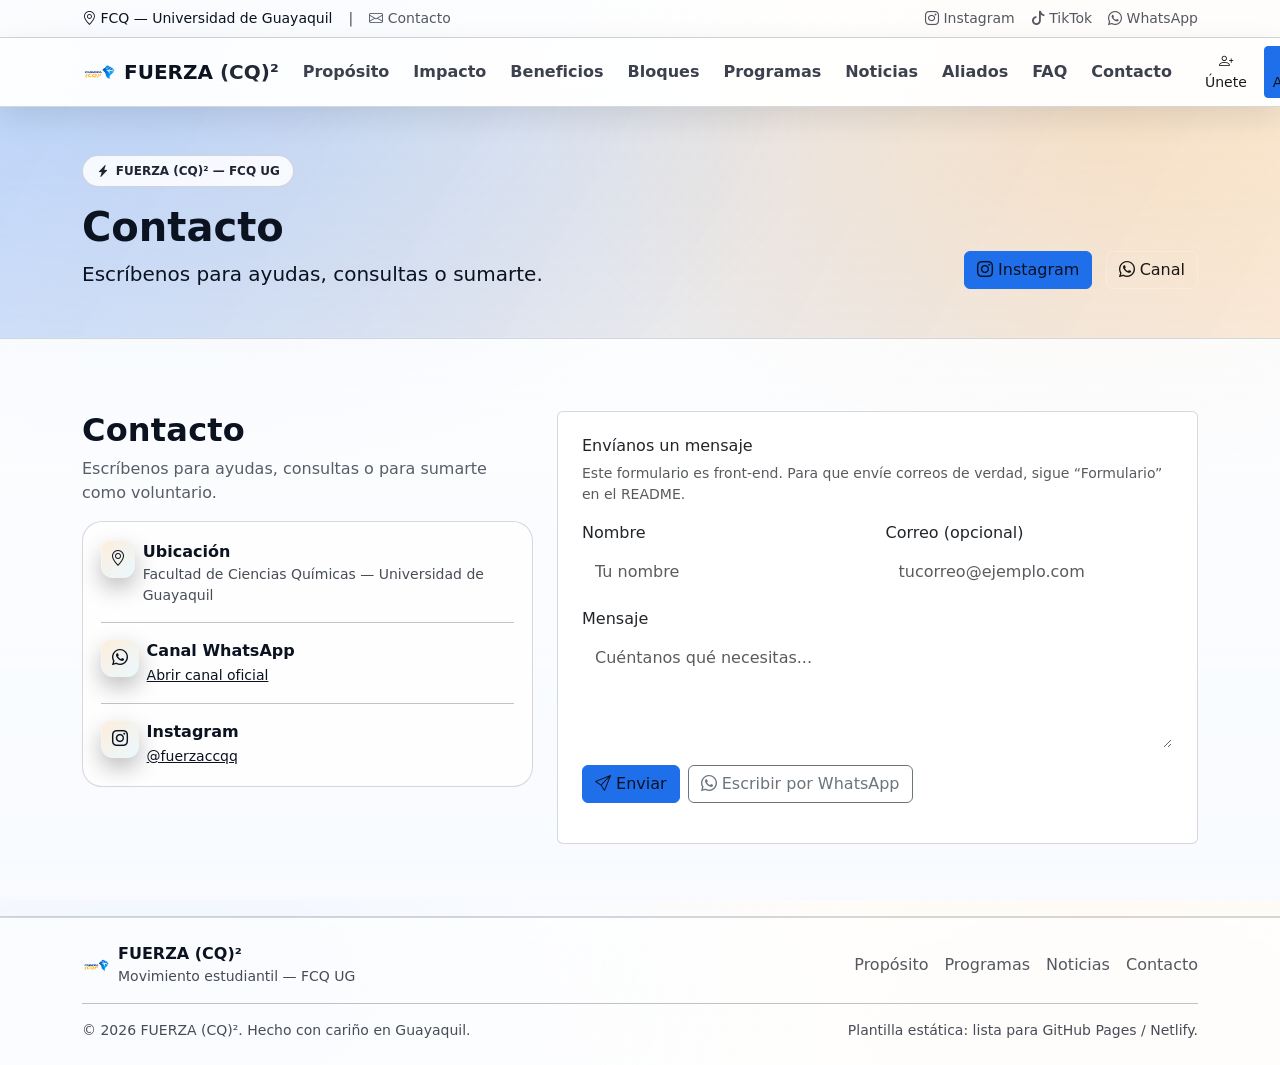
<file: contacto.html>
<!doctype html>
<html lang="es">
<head>
  <meta charset="utf-8" />
  <meta name="viewport" content="width=device-width, initial-scale=1" />
  <title>Contacto — FUERZA (CQ)²</title>
  <meta name="description" content="FUERZA (CQ)² — Fuerza estudiantil de la Facultad de Ciencias Químicas (UG). Recursos, bancos, tutorías, noticias y comunidad." />
  <link rel="icon" href="assets/img/logo.png" type="image/svg+xml" />

  <!-- Bootstrap 5 (CDN) -->
  <link href="https://cdn.jsdelivr.net/npm/bootstrap@5.3.3/dist/css/bootstrap.min.css" rel="stylesheet">
  <!-- Icons -->
  <link rel="stylesheet" href="https://cdn.jsdelivr.net/npm/bootstrap-icons@1.11.3/font/bootstrap-icons.min.css">
  <!-- Styles -->
  <link rel="stylesheet" href="css/styles.css" />
</head>

<body class="is-loading">

  <!-- Preloader -->
  <div id="preloader" class="preloader" aria-label="Cargando">
    <div class="preloader-inner">
      <img src="assets/img/logo.png" alt="FUERZA (CQ)²" class="preloader-logo" />
      <div class="preloader-ring" role="status" aria-hidden="true"></div>
      <div class="preloader-text">Cargando…</div>
    </div>
  </div>

</div>

  <!-- Topbar -->
  <div class="topbar py-2 d-none d-lg-block">
    <div class="container d-flex justify-content-between align-items-center">
      <div class="d-flex gap-3 align-items-center small">
        <span><i class="bi bi-geo-alt"></i> FCQ — Universidad de Guayaquil</span>
        <span class="opacity-75">|</span>
        <a class="topbar-link" href="contacto.html"><i class="bi bi-envelope"></i> Contacto</a>
      </div>
      <div class="d-flex gap-3 align-items-center small">
        <a class="topbar-link" href="https://www.instagram.com/fuerzaccqq" target="_blank" rel="noopener"><i class="bi bi-instagram"></i> Instagram</a>
        <a class="topbar-link" href="https://www.tiktok.com/@fuerzacccqq" target="_blank" rel="noopener"><i class="bi bi-tiktok"></i> TikTok</a>
        <a class="topbar-link" href="https://www.whatsapp.com/channel/0029VaVzdrW89ind1cM7Dy44" target="_blank" rel="noopener"><i class="bi bi-whatsapp"></i> WhatsApp</a>
      </div>
    </div>
  </div>

  <!-- Navbar -->
  <nav class="navbar navbar-expand-lg sticky-top navbar-blur">
    <div class="container">
      <a class="navbar-brand d-flex align-items-center gap-2" href="index.html">
        <img src="assets/img/logo.png" alt="FUERZA (CQ)²" width="34" height="34">
        <span class="fw-semibold">FUERZA <span class="brand-sup">(CQ)²</span></span>
      </a>

      <button class="navbar-toggler" type="button" data-bs-toggle="collapse" data-bs-target="#nav">
        <span class="navbar-toggler-icon"></span>
      </button>

      <div id="nav" class="collapse navbar-collapse">
        <ul class="navbar-nav ms-auto gap-lg-2">
          <li class="nav-item"><a class="nav-link" href="proposito.html">Propósito</a></li>
          <li class="nav-item"><a class="nav-link" href="impacto.html">Impacto</a></li>
          <li class="nav-item"><a class="nav-link" href="beneficios.html">Beneficios</a></li>
          <li class="nav-item"><a class="nav-link" href="bloques.html">Bloques</a></li>
          <li class="nav-item"><a class="nav-link" href="programas.html">Programas</a></li>
          <li class="nav-item"><a class="nav-link" href="noticias.html">Noticias</a></li>
          <li class="nav-item"><a class="nav-link" href="aliados.html">Aliados</a></li>
          <li class="nav-item"><a class="nav-link" href="faq.html">FAQ</a></li>
          <li class="nav-item"><a class="nav-link" href="contacto.html">Contacto</a></li>
        </ul>

        <div class="d-flex ms-lg-3 mt-3 mt-lg-0 gap-2">
          <a class="btn btn-outline-primary btn-sm" href="contacto.html#unete">
            <i class="bi bi-person-plus"></i> Únete
          </a>
          <a class="btn btn-primary btn-sm" href="apoya.html">
            <i class="bi bi-heart-fill"></i> Apoya
          </a>
        </div>
      </div>
    </div>
  </nav>

  
  <header class="page-hero">
    <div class="container py-5">
      <div class="row align-items-end gy-2">
        <div class="col-lg-8">
          <div class="badge hero-badge mb-3"><i class="bi bi-lightning-charge-fill"></i> FUERZA (CQ)² — FCQ UG</div>
          <h1 class="display-6 fw-bold mb-2">Contacto</h1>
          <p class="lead opacity-85 mb-0">Escríbenos para ayudas, consultas o sumarte.</p>
        </div>
        <div class="col-lg-4 text-lg-end">
          <a class="btn btn-primary" target="_blank" rel="noopener" href="https://www.instagram.com/fuerzaccqq/?hl=es"><i class="bi bi-instagram"></i> Instagram</a>
          <a class="btn btn-outline-primary ms-2" target="_blank" rel="noopener" href="https://www.whatsapp.com/channel/0029VaVzdrW89ind1cM7Dy44"><i class="bi bi-whatsapp"></i> Canal</a>
        </div>
      </div>
    </div>
  </header>

<section id="contacto" class="section section-alt">
    <div class="container">
      <div class="row gy-4">
        <div class="col-lg-5">
          <h2 class="section-title">Contacto</h2>
          <p class="section-lead">Escríbenos para ayudas, consultas o para sumarte como voluntario.</p>

          <div class="contact-card">
            <div class="d-flex gap-2 align-items-start">
              <div class="icon-bubble icon-bubble-sm"><i class="bi bi-geo-alt"></i></div>
              <div>
                <div class="fw-semibold">Ubicación</div>
                <div class="small opacity-75">Facultad de Ciencias Químicas — Universidad de Guayaquil</div>
              </div>
            </div>
            <hr class="my-3">
            <div class="d-flex gap-2 align-items-start">
              <div class="icon-bubble icon-bubble-sm"><i class="bi bi-whatsapp"></i></div>
              <div>
                <div class="fw-semibold">Canal WhatsApp</div>
                <a class="small" target="_blank" rel="noopener" href="https://www.whatsapp.com/channel/0029VaVzdrW89ind1cM7Dy44">
                  Abrir canal oficial
                </a>
              </div>
            </div>
            <hr class="my-3">
            <div class="d-flex gap-2 align-items-start">
              <div class="icon-bubble icon-bubble-sm"><i class="bi bi-instagram"></i></div>
              <div>
                <div class="fw-semibold">Instagram</div>
                <a class="small" target="_blank" rel="noopener" href="https://www.instagram.com/fuerzaccqq">@fuerzaccqq</a>
              </div>
            </div>
          </div>
        </div>

        <div class="col-lg-7">
          <div class="card p-3 p-md-4">
            <h3 class="h6">Envíanos un mensaje</h3>
            <p class="small opacity-75">Este formulario es front-end. Para que envíe correos de verdad, sigue “Formulario” en el README.</p>

            <form id="contactForm" class="row g-3">
              <div class="col-md-6">
                <label class="form-label">Nombre</label>
                <input required type="text" class="form-control" name="name" placeholder="Tu nombre" />
              </div>
              <div class="col-md-6">
                <label class="form-label">Correo (opcional)</label>
                <input type="email" class="form-control" name="email" placeholder="tucorreo@ejemplo.com" />
              </div>
              <div class="col-12">
                <label class="form-label">Mensaje</label>
                <textarea required class="form-control" name="message" rows="4" placeholder="Cuéntanos qué necesitas..."></textarea>
              </div>
              <div class="col-12 d-flex gap-2 flex-wrap">
                <button class="btn btn-primary" type="submit"><i class="bi bi-send"></i> Enviar</button>
                <a class="btn btn-outline-secondary" target="_blank" rel="noopener"
                   href="https://wa.me/?text=Hola%20FUERZA%20(CQ)%C2%B2%2C%20necesito%20una%20ayuda...">
                  <i class="bi bi-whatsapp"></i> Escribir por WhatsApp
                </a>
              </div>
              <div class="col-12">
                <div id="formStatus" class="small"></div>
              </div>
            </form>
          </div>
        </div>
      </div>
    </div>
  </section>

<!-- Footer -->
  <footer class="footer py-4">
    <div class="container">
      <div class="row gy-3 align-items-center">
        <div class="col-lg-6">
          <div class="d-flex align-items-center gap-2">
            <img src="assets/img/logo.png" width="28" height="28" alt="Logo">
            <div>
              <div class="fw-semibold">FUERZA (CQ)²</div>
              <div class="small opacity-75">Movimiento estudiantil — FCQ UG</div>
            </div>
          </div>
        </div>
        <div class="col-lg-6 text-lg-end">
          <div class="d-flex justify-content-lg-end gap-3">
            <a class="footer-link" href="proposito.html">Propósito</a>
            <a class="footer-link" href="programas.html">Programas</a>
            <a class="footer-link" href="noticias.html">Noticias</a>
            <a class="footer-link" href="contacto.html">Contacto</a>
          </div>
        </div>
      </div>

      <hr class="my-3 opacity-25" />
      <div class="d-flex flex-wrap justify-content-between gap-2 small opacity-75">
        <span>© <span id="year"></span> FUERZA (CQ)². Hecho con cariño en Guayaquil.</span>
        <span>Plantilla estática: lista para GitHub Pages / Netlify.</span>
      </div>
    </div>
  </footer>

  <!-- Scripts -->
  <script src="https://cdn.jsdelivr.net/npm/bootstrap@5.3.3/dist/js/bootstrap.bundle.min.js"></script>

  <!-- Instagram embed script (for option B) -->
  <script async src="https://www.instagram.com/embed.js"></script>

  <script src="js/main.js"></script>
  <script src="js/ig-feed.js"></script>
</body>
</html>
</file>
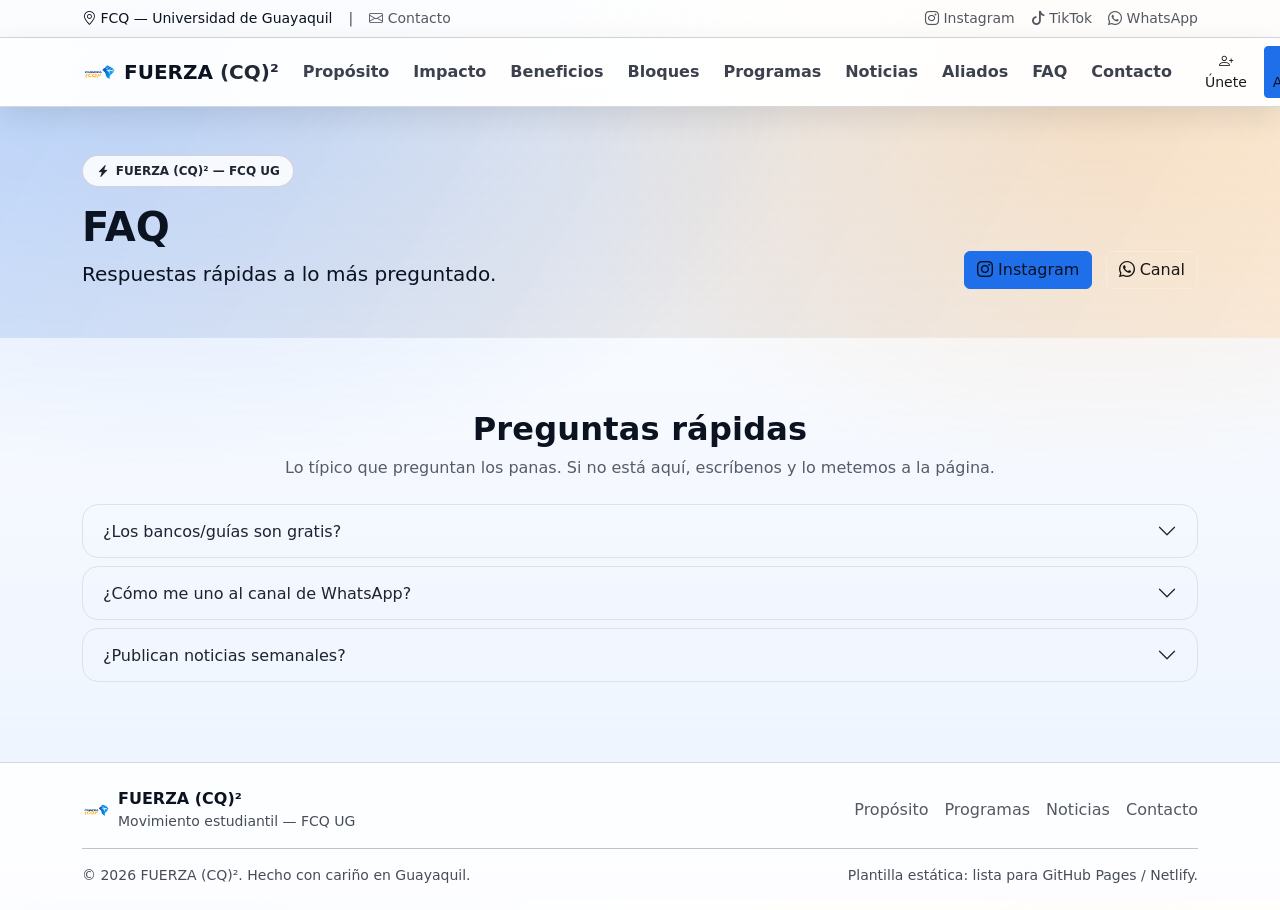
<file: faq.html>
<!doctype html>
<html lang="es">
<head>
  <meta charset="utf-8" />
  <meta name="viewport" content="width=device-width, initial-scale=1" />
  <title>FAQ — FUERZA (CQ)²</title>
  <meta name="description" content="FUERZA (CQ)² — Fuerza estudiantil de la Facultad de Ciencias Químicas (UG). Recursos, bancos, tutorías, noticias y comunidad." />
  <link rel="icon" href="assets/img/logo.png" type="image/svg+xml" />

  <!-- Bootstrap 5 (CDN) -->
  <link href="https://cdn.jsdelivr.net/npm/bootstrap@5.3.3/dist/css/bootstrap.min.css" rel="stylesheet">
  <!-- Icons -->
  <link rel="stylesheet" href="https://cdn.jsdelivr.net/npm/bootstrap-icons@1.11.3/font/bootstrap-icons.min.css">
  <!-- Styles -->
  <link rel="stylesheet" href="css/styles.css" />
</head>

<body class="is-loading">

  <!-- Preloader -->
  <div id="preloader" class="preloader" aria-label="Cargando">
    <div class="preloader-inner">
      <img src="assets/img/logo.png" alt="FUERZA (CQ)²" class="preloader-logo" />
      <div class="preloader-ring" role="status" aria-hidden="true"></div>
      <div class="preloader-text">Cargando…</div>
    </div>
  </div>

</div>

  <!-- Topbar -->
  <div class="topbar py-2 d-none d-lg-block">
    <div class="container d-flex justify-content-between align-items-center">
      <div class="d-flex gap-3 align-items-center small">
        <span><i class="bi bi-geo-alt"></i> FCQ — Universidad de Guayaquil</span>
        <span class="opacity-75">|</span>
        <a class="topbar-link" href="contacto.html"><i class="bi bi-envelope"></i> Contacto</a>
      </div>
      <div class="d-flex gap-3 align-items-center small">
        <a class="topbar-link" href="https://www.instagram.com/fuerzaccqq" target="_blank" rel="noopener"><i class="bi bi-instagram"></i> Instagram</a>
        <a class="topbar-link" href="https://www.tiktok.com/@fuerzacccqq" target="_blank" rel="noopener"><i class="bi bi-tiktok"></i> TikTok</a>
        <a class="topbar-link" href="https://www.whatsapp.com/channel/0029VaVzdrW89ind1cM7Dy44" target="_blank" rel="noopener"><i class="bi bi-whatsapp"></i> WhatsApp</a>
      </div>
    </div>
  </div>

  <!-- Navbar -->
  <nav class="navbar navbar-expand-lg sticky-top navbar-blur">
    <div class="container">
      <a class="navbar-brand d-flex align-items-center gap-2" href="index.html">
        <img src="assets/img/logo.png" alt="FUERZA (CQ)²" width="34" height="34">
        <span class="fw-semibold">FUERZA <span class="brand-sup">(CQ)²</span></span>
      </a>

      <button class="navbar-toggler" type="button" data-bs-toggle="collapse" data-bs-target="#nav">
        <span class="navbar-toggler-icon"></span>
      </button>

      <div id="nav" class="collapse navbar-collapse">
        <ul class="navbar-nav ms-auto gap-lg-2">
          <li class="nav-item"><a class="nav-link" href="proposito.html">Propósito</a></li>
          <li class="nav-item"><a class="nav-link" href="impacto.html">Impacto</a></li>
          <li class="nav-item"><a class="nav-link" href="beneficios.html">Beneficios</a></li>
          <li class="nav-item"><a class="nav-link" href="bloques.html">Bloques</a></li>
          <li class="nav-item"><a class="nav-link" href="programas.html">Programas</a></li>
          <li class="nav-item"><a class="nav-link" href="noticias.html">Noticias</a></li>
          <li class="nav-item"><a class="nav-link" href="aliados.html">Aliados</a></li>
          <li class="nav-item"><a class="nav-link" href="faq.html">FAQ</a></li>
          <li class="nav-item"><a class="nav-link" href="contacto.html">Contacto</a></li>
        </ul>

        <div class="d-flex ms-lg-3 mt-3 mt-lg-0 gap-2">
          <a class="btn btn-outline-primary btn-sm" href="contacto.html#unete">
            <i class="bi bi-person-plus"></i> Únete
          </a>
          <a class="btn btn-primary btn-sm" href="apoya.html">
            <i class="bi bi-heart-fill"></i> Apoya
          </a>
        </div>
      </div>
    </div>
  </nav>

  
  <header class="page-hero">
    <div class="container py-5">
      <div class="row align-items-end gy-2">
        <div class="col-lg-8">
          <div class="badge hero-badge mb-3"><i class="bi bi-lightning-charge-fill"></i> FUERZA (CQ)² — FCQ UG</div>
          <h1 class="display-6 fw-bold mb-2">FAQ</h1>
          <p class="lead opacity-85 mb-0">Respuestas rápidas a lo más preguntado.</p>
        </div>
        <div class="col-lg-4 text-lg-end">
          <a class="btn btn-primary" target="_blank" rel="noopener" href="https://www.instagram.com/fuerzaccqq/?hl=es"><i class="bi bi-instagram"></i> Instagram</a>
          <a class="btn btn-outline-primary ms-2" target="_blank" rel="noopener" href="https://www.whatsapp.com/channel/0029VaVzdrW89ind1cM7Dy44"><i class="bi bi-whatsapp"></i> Canal</a>
        </div>
      </div>
    </div>
  </header>

<section id="faq" class="section">
    <div class="container">
      <div class="text-center mb-4">
        <h2 class="section-title">Preguntas rápidas</h2>
        <p class="section-lead mx-auto" style="max-width: 760px;">
          Lo típico que preguntan los panas. Si no está aquí, escríbenos y lo metemos a la página.
        </p>
      </div>

      <div class="accordion accordion-flush" id="faqAcc">
        <div class="accordion-item bg-transparent border rounded-4 mb-2 overflow-hidden">
          <h2 class="accordion-header">
            <button class="accordion-button collapsed bg-transparent" type="button" data-bs-toggle="collapse" data-bs-target="#q1">
              ¿Los bancos/guías son gratis?
            </button>
          </h2>
          <div id="q1" class="accordion-collapse collapse" data-bs-parent="#faqAcc">
            <div class="accordion-body opacity-85">
              La mayoría sí. A veces hacemos impresiones o compilados que cuestan lo mínimo para cubrir materiales. Todo se comunica claro en redes.
            </div>
          </div>
        </div>

        <div class="accordion-item bg-transparent border rounded-4 mb-2 overflow-hidden">
          <h2 class="accordion-header">
            <button class="accordion-button collapsed bg-transparent" type="button" data-bs-toggle="collapse" data-bs-target="#q2">
              ¿Cómo me uno al canal de WhatsApp?
            </button>
          </h2>
          <div id="q2" class="accordion-collapse collapse" data-bs-parent="#faqAcc">
            <div class="accordion-body opacity-85">
              Dale clic al botón “Canal” (arriba) o entra directo desde el enlace oficial. Ahí subimos avisos y recursos.
            </div>
          </div>
        </div>

        <div class="accordion-item bg-transparent border rounded-4 mb-2 overflow-hidden">
          <h2 class="accordion-header">
            <button class="accordion-button collapsed bg-transparent" type="button" data-bs-toggle="collapse" data-bs-target="#q3">
              ¿Publican noticias semanales?
            </button>
          </h2>
          <div id="q3" class="accordion-collapse collapse" data-bs-parent="#faqAcc">
            <div class="accordion-body opacity-85">
              Sí. En Instagram subimos la info más importante: fechas, procesos, recordatorios y actividades. En esta web también se refleja en la sección “Noticias”.
            </div>
          </div>
        </div>
      </div>
    </div>
  </section>

<!-- Footer -->
  <footer class="footer py-4">
    <div class="container">
      <div class="row gy-3 align-items-center">
        <div class="col-lg-6">
          <div class="d-flex align-items-center gap-2">
            <img src="assets/img/logo.png" width="28" height="28" alt="Logo">
            <div>
              <div class="fw-semibold">FUERZA (CQ)²</div>
              <div class="small opacity-75">Movimiento estudiantil — FCQ UG</div>
            </div>
          </div>
        </div>
        <div class="col-lg-6 text-lg-end">
          <div class="d-flex justify-content-lg-end gap-3">
            <a class="footer-link" href="proposito.html">Propósito</a>
            <a class="footer-link" href="programas.html">Programas</a>
            <a class="footer-link" href="noticias.html">Noticias</a>
            <a class="footer-link" href="contacto.html">Contacto</a>
          </div>
        </div>
      </div>

      <hr class="my-3 opacity-25" />
      <div class="d-flex flex-wrap justify-content-between gap-2 small opacity-75">
        <span>© <span id="year"></span> FUERZA (CQ)². Hecho con cariño en Guayaquil.</span>
        <span>Plantilla estática: lista para GitHub Pages / Netlify.</span>
      </div>
    </div>
  </footer>

  <!-- Scripts -->
  <script src="https://cdn.jsdelivr.net/npm/bootstrap@5.3.3/dist/js/bootstrap.bundle.min.js"></script>

  <!-- Instagram embed script (for option B) -->
  <script async src="https://www.instagram.com/embed.js"></script>

  <script src="js/main.js"></script>
  <script src="js/ig-feed.js"></script>
</body>
</html>
</file>
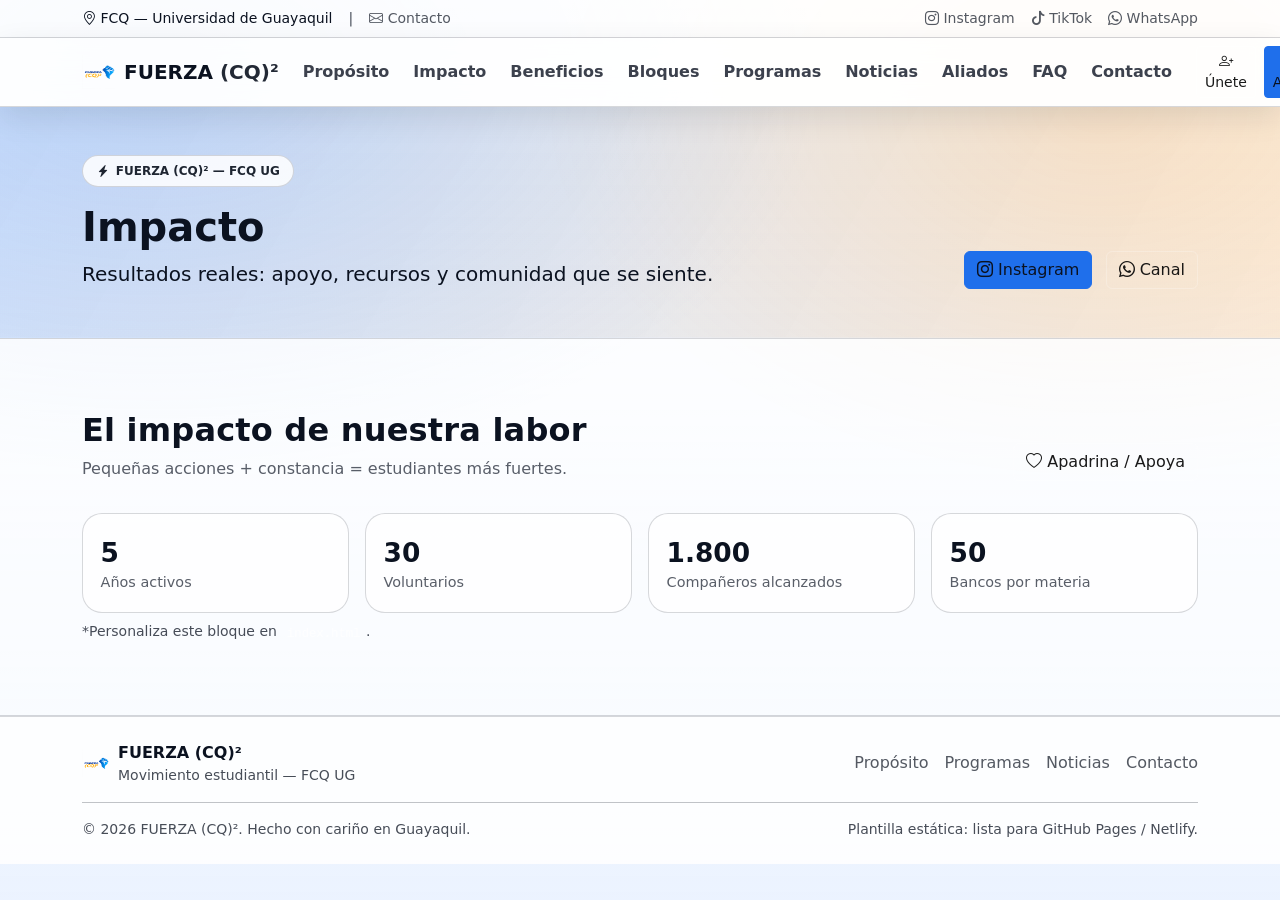
<file: impacto.html>
<!doctype html>
<html lang="es">
<head>
  <meta charset="utf-8" />
  <meta name="viewport" content="width=device-width, initial-scale=1" />
  <title>Impacto — FUERZA (CQ)²</title>
  <meta name="description" content="FUERZA (CQ)² — Fuerza estudiantil de la Facultad de Ciencias Químicas (UG). Recursos, bancos, tutorías, noticias y comunidad." />
  <link rel="icon" href="assets/img/logo.png" type="image/svg+xml" />

  <!-- Bootstrap 5 (CDN) -->
  <link href="https://cdn.jsdelivr.net/npm/bootstrap@5.3.3/dist/css/bootstrap.min.css" rel="stylesheet">
  <!-- Icons -->
  <link rel="stylesheet" href="https://cdn.jsdelivr.net/npm/bootstrap-icons@1.11.3/font/bootstrap-icons.min.css">
  <!-- Styles -->
  <link rel="stylesheet" href="css/styles.css" />
</head>

<body class="is-loading">

  <!-- Preloader -->
  <div id="preloader" class="preloader" aria-label="Cargando">
    <div class="preloader-inner">
      <img src="assets/img/logo.png" alt="FUERZA (CQ)²" class="preloader-logo" />
      <div class="preloader-ring" role="status" aria-hidden="true"></div>
      <div class="preloader-text">Cargando…</div>
    </div>
  </div>

</div>

  <!-- Topbar -->
  <div class="topbar py-2 d-none d-lg-block">
    <div class="container d-flex justify-content-between align-items-center">
      <div class="d-flex gap-3 align-items-center small">
        <span><i class="bi bi-geo-alt"></i> FCQ — Universidad de Guayaquil</span>
        <span class="opacity-75">|</span>
        <a class="topbar-link" href="contacto.html"><i class="bi bi-envelope"></i> Contacto</a>
      </div>
      <div class="d-flex gap-3 align-items-center small">
        <a class="topbar-link" href="https://www.instagram.com/fuerzaccqq" target="_blank" rel="noopener"><i class="bi bi-instagram"></i> Instagram</a>
        <a class="topbar-link" href="https://www.tiktok.com/@fuerzacccqq" target="_blank" rel="noopener"><i class="bi bi-tiktok"></i> TikTok</a>
        <a class="topbar-link" href="https://www.whatsapp.com/channel/0029VaVzdrW89ind1cM7Dy44" target="_blank" rel="noopener"><i class="bi bi-whatsapp"></i> WhatsApp</a>
      </div>
    </div>
  </div>

  <!-- Navbar -->
  <nav class="navbar navbar-expand-lg sticky-top navbar-blur">
    <div class="container">
      <a class="navbar-brand d-flex align-items-center gap-2" href="index.html">
        <img src="assets/img/logo.png" alt="FUERZA (CQ)²" width="34" height="34">
        <span class="fw-semibold">FUERZA <span class="brand-sup">(CQ)²</span></span>
      </a>

      <button class="navbar-toggler" type="button" data-bs-toggle="collapse" data-bs-target="#nav">
        <span class="navbar-toggler-icon"></span>
      </button>

      <div id="nav" class="collapse navbar-collapse">
        <ul class="navbar-nav ms-auto gap-lg-2">
          <li class="nav-item"><a class="nav-link" href="proposito.html">Propósito</a></li>
          <li class="nav-item"><a class="nav-link" href="impacto.html">Impacto</a></li>
          <li class="nav-item"><a class="nav-link" href="beneficios.html">Beneficios</a></li>
          <li class="nav-item"><a class="nav-link" href="bloques.html">Bloques</a></li>
          <li class="nav-item"><a class="nav-link" href="programas.html">Programas</a></li>
          <li class="nav-item"><a class="nav-link" href="noticias.html">Noticias</a></li>
          <li class="nav-item"><a class="nav-link" href="aliados.html">Aliados</a></li>
          <li class="nav-item"><a class="nav-link" href="faq.html">FAQ</a></li>
          <li class="nav-item"><a class="nav-link" href="contacto.html">Contacto</a></li>
        </ul>

        <div class="d-flex ms-lg-3 mt-3 mt-lg-0 gap-2">
          <a class="btn btn-outline-primary btn-sm" href="contacto.html#unete">
            <i class="bi bi-person-plus"></i> Únete
          </a>
          <a class="btn btn-primary btn-sm" href="apoya.html">
            <i class="bi bi-heart-fill"></i> Apoya
          </a>
        </div>
      </div>
    </div>
  </nav>

  
  <header class="page-hero">
    <div class="container py-5">
      <div class="row align-items-end gy-2">
        <div class="col-lg-8">
          <div class="badge hero-badge mb-3"><i class="bi bi-lightning-charge-fill"></i> FUERZA (CQ)² — FCQ UG</div>
          <h1 class="display-6 fw-bold mb-2">Impacto</h1>
          <p class="lead opacity-85 mb-0">Resultados reales: apoyo, recursos y comunidad que se siente.</p>
        </div>
        <div class="col-lg-4 text-lg-end">
          <a class="btn btn-primary" target="_blank" rel="noopener" href="https://www.instagram.com/fuerzaccqq/?hl=es"><i class="bi bi-instagram"></i> Instagram</a>
          <a class="btn btn-outline-primary ms-2" target="_blank" rel="noopener" href="https://www.whatsapp.com/channel/0029VaVzdrW89ind1cM7Dy44"><i class="bi bi-whatsapp"></i> Canal</a>
        </div>
      </div>
    </div>
  </header>

<section id="impacto" class="section section-alt">
    <div class="container">
      <div class="d-flex flex-wrap justify-content-between align-items-end gap-3">
        <div>
          <h2 class="section-title">El impacto de nuestra labor</h2>
          <p class="section-lead mb-0">Pequeñas acciones + constancia = estudiantes más fuertes.</p>
        </div>
        <a class="btn btn-outline-primary" href="apoya.html"><i class="bi bi-heart"></i> Apadrina / Apoya</a>
      </div>

      <div class="row g-3 mt-3">
        <div class="col-6 col-lg-3">
          <div class="stat">
            <div class="stat-num" data-count="5">0</div>
            <div class="stat-label">Años activos</div>
          </div>
        </div>
        <div class="col-6 col-lg-3">
          <div class="stat">
            <div class="stat-num" data-count="30">0</div>
            <div class="stat-label">Voluntarios</div>
          </div>
        </div>
        <div class="col-6 col-lg-3">
          <div class="stat">
            <div class="stat-num" data-count="1800">0</div>
            <div class="stat-label">Compañeros alcanzados</div>
          </div>
        </div>
        <div class="col-6 col-lg-3">
          <div class="stat">
            <div class="stat-num" data-count="50">0</div>
            <div class="stat-label">Bancos por materia</div>
          </div>
        </div>
      </div>
      <p class="small opacity-75 mt-2 mb-0">*Personaliza este bloque en <code>index.html</code>.</p>
    </div>
  </section>

<!-- Footer -->
  <footer class="footer py-4">
    <div class="container">
      <div class="row gy-3 align-items-center">
        <div class="col-lg-6">
          <div class="d-flex align-items-center gap-2">
            <img src="assets/img/logo.png" width="28" height="28" alt="Logo">
            <div>
              <div class="fw-semibold">FUERZA (CQ)²</div>
              <div class="small opacity-75">Movimiento estudiantil — FCQ UG</div>
            </div>
          </div>
        </div>
        <div class="col-lg-6 text-lg-end">
          <div class="d-flex justify-content-lg-end gap-3">
            <a class="footer-link" href="proposito.html">Propósito</a>
            <a class="footer-link" href="programas.html">Programas</a>
            <a class="footer-link" href="noticias.html">Noticias</a>
            <a class="footer-link" href="contacto.html">Contacto</a>
          </div>
        </div>
      </div>

      <hr class="my-3 opacity-25" />
      <div class="d-flex flex-wrap justify-content-between gap-2 small opacity-75">
        <span>© <span id="year"></span> FUERZA (CQ)². Hecho con cariño en Guayaquil.</span>
        <span>Plantilla estática: lista para GitHub Pages / Netlify.</span>
      </div>
    </div>
  </footer>

  <!-- Scripts -->
  <script src="https://cdn.jsdelivr.net/npm/bootstrap@5.3.3/dist/js/bootstrap.bundle.min.js"></script>

  <!-- Instagram embed script (for option B) -->
  <script async src="https://www.instagram.com/embed.js"></script>

  <script src="js/main.js"></script>
  <script src="js/ig-feed.js"></script>
</body>
</html>
</file>
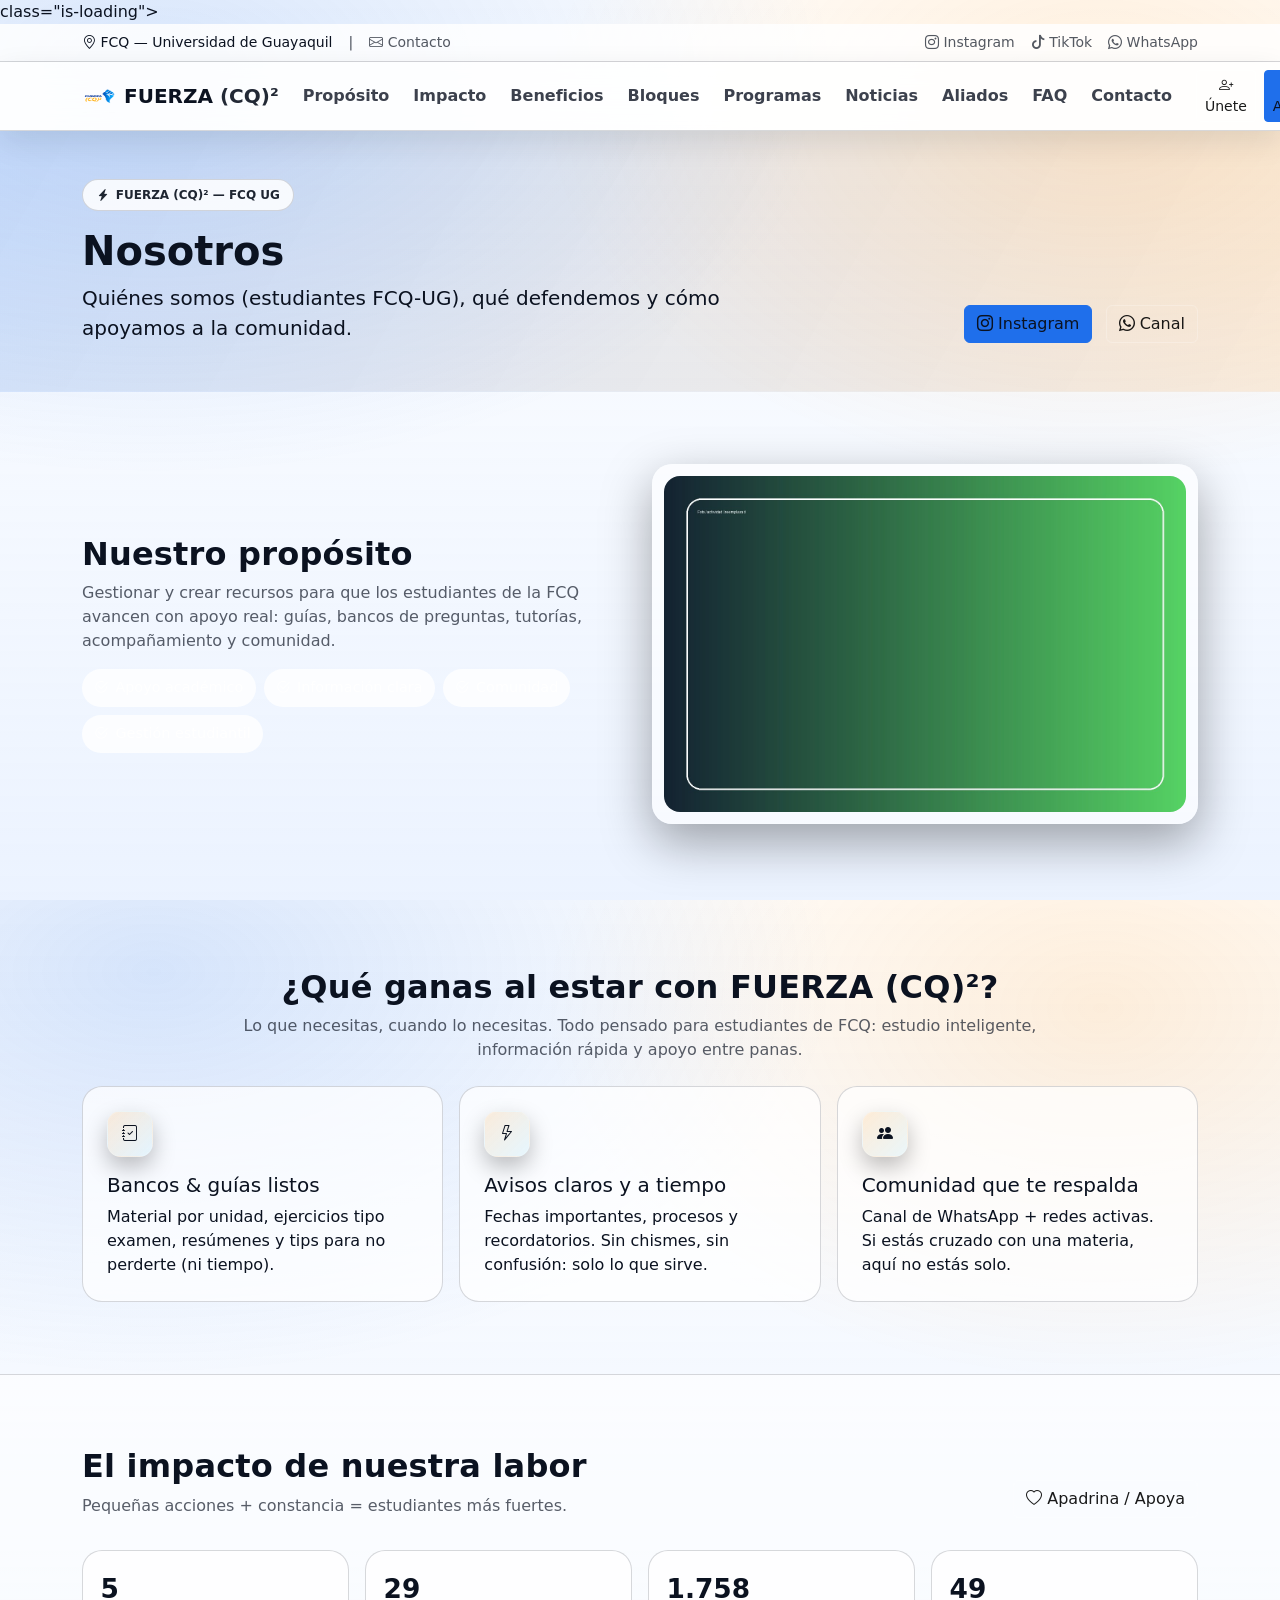
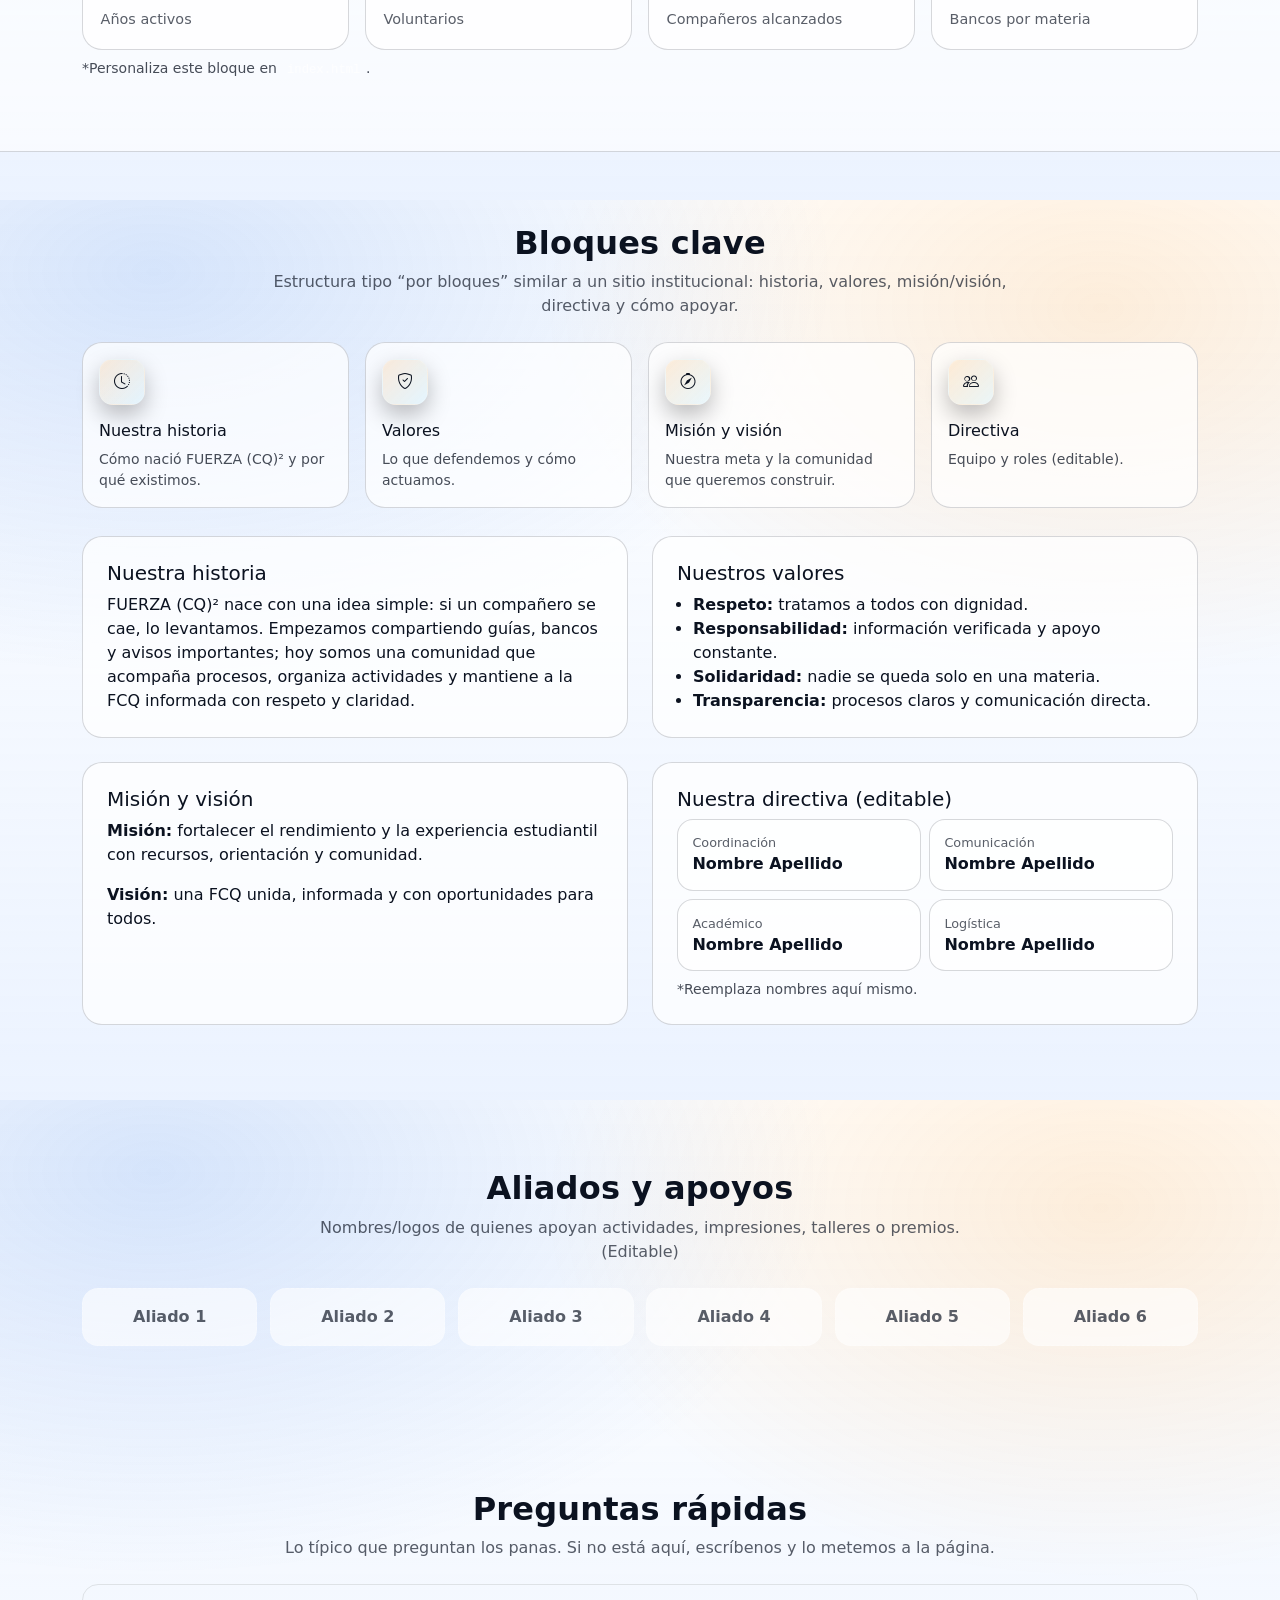
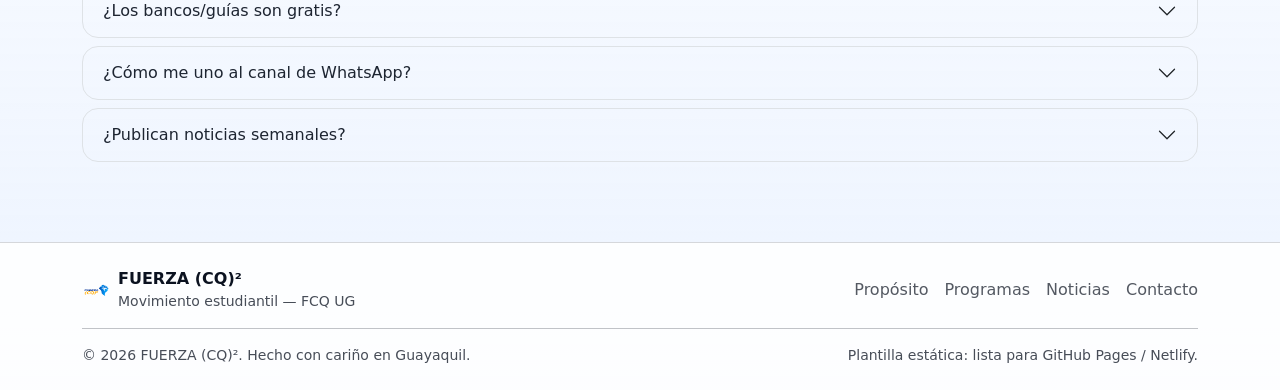
<file: nosotros.html>
<!doctype html>
<html lang="es">
<head>
  <meta charset="utf-8" />
  <meta name="viewport" content="width=device-width, initial-scale=1" />
  <title>Nosotros</title>
  <meta name="description" content="FUERZA (CQ)² — Fuerza estudiantil de la Facultad de Ciencias Químicas (UG). Recursos, bancos, tutorías, noticias y comunidad." />
  <link rel="icon" href="assets/img/logo.png" type="image/svg+xml" />

  <!-- Bootstrap 5 (CDN) -->
  <link href="https://cdn.jsdelivr.net/npm/bootstrap@5.3.3/dist/css/bootstrap.min.css" rel="stylesheet">
  <!-- Icons -->
  <link rel="stylesheet" href="https://cdn.jsdelivr.net/npm/bootstrap-icons@1.11.3/font/bootstrap-icons.min.css">
  <!-- Styles -->
  <link rel="stylesheet" href="css/styles.css" />
</head>

<body class="is-loading">
 
  <!-- Preloader -->
  <div id="preloader" class="preloader" aria-label="Cargando">
    <div class="preloader-inner">
      <img src="assets/img/logo.png" alt="FUERZA (CQ)²" class="preloader-logo" />
      <div class="preloader-ring" role="status" aria-hidden="true"></div>
      <div class="preloader-text">Cargando…</div>
    </div>
  </div>

class="is-loading">
  </div>

  <!-- Topbar -->
  <div class="topbar py-2 d-none d-lg-block">
    <div class="container d-flex justify-content-between align-items-center">
      <div class="d-flex gap-3 align-items-center small">
        <span><i class="bi bi-geo-alt"></i> FCQ — Universidad de Guayaquil</span>
        <span class="opacity-75">|</span>
        <a class="topbar-link" href="contacto.html"><i class="bi bi-envelope"></i> Contacto</a>
      </div>
      <div class="d-flex gap-3 align-items-center small">
        <a class="topbar-link" href="https://www.instagram.com/fuerzaccqq" target="_blank" rel="noopener"><i class="bi bi-instagram"></i> Instagram</a>
        <a class="topbar-link" href="https://www.tiktok.com/@fuerzacccqq" target="_blank" rel="noopener"><i class="bi bi-tiktok"></i> TikTok</a>
        <a class="topbar-link" href="https://www.whatsapp.com/channel/0029VaVzdrW89ind1cM7Dy44" target="_blank" rel="noopener"><i class="bi bi-whatsapp"></i> WhatsApp</a>
      </div>
    </div>
  </div>

  <!-- Navbar -->
  <nav class="navbar navbar-expand-lg sticky-top navbar-blur">
    <div class="container">
      <a class="navbar-brand d-flex align-items-center gap-2" href="index.html">
        <img src="assets/img/logo.png" alt="FUERZA (CQ)²" width="34" height="34">
        <span class="fw-semibold">FUERZA <span class="brand-sup">(CQ)²</span></span>
      </a>

      <button class="navbar-toggler" type="button" data-bs-toggle="collapse" data-bs-target="#nav">
        <span class="navbar-toggler-icon"></span>
      </button>

      <div id="nav" class="collapse navbar-collapse">
        <ul class="navbar-nav ms-auto gap-lg-2">
          <li class="nav-item"><a class="nav-link" href="proposito.html">Propósito</a></li>
          <li class="nav-item"><a class="nav-link" href="impacto.html">Impacto</a></li>
          <li class="nav-item"><a class="nav-link" href="beneficios.html">Beneficios</a></li>
          <li class="nav-item"><a class="nav-link" href="bloques.html">Bloques</a></li>
          <li class="nav-item"><a class="nav-link" href="programas.html">Programas</a></li>
          <li class="nav-item"><a class="nav-link" href="noticias.html">Noticias</a></li>
          <li class="nav-item"><a class="nav-link" href="aliados.html">Aliados</a></li>
          <li class="nav-item"><a class="nav-link" href="faq.html">FAQ</a></li>
          <li class="nav-item"><a class="nav-link" href="contacto.html">Contacto</a></li>
        </ul>

        <div class="d-flex ms-lg-3 mt-3 mt-lg-0 gap-2">
          <a class="btn btn-outline-primary btn-sm" href="contacto.html#unete">
            <i class="bi bi-person-plus"></i> Únete
          </a>
          <a class="btn btn-primary btn-sm" href="apoya.html">
            <i class="bi bi-heart-fill"></i> Apoya
          </a>
        </div>
      </div>
    </div>
  </nav>

  
  <header class="page-hero">
    <div class="container py-5">
      <div class="row align-items-end gy-2">
        <div class="col-lg-8">
          <div class="badge hero-badge mb-3"><i class="bi bi-lightning-charge-fill"></i> FUERZA (CQ)² — FCQ UG</div>
          <h1 class="display-6 fw-bold mb-2">Nosotros</h1>
          <p class="lead opacity-85 mb-0">Quiénes somos (estudiantes FCQ-UG), qué defendemos y cómo apoyamos a la comunidad.</p>
        </div>
        <div class="col-lg-4 text-lg-end">
          <a class="btn btn-primary" target="_blank" rel="noopener" href="https://www.instagram.com/fuerzaccqq/?hl=es"><i class="bi bi-instagram"></i> Instagram</a>
          <a class="btn btn-outline-primary ms-2" target="_blank" rel="noopener" href="https://www.whatsapp.com/channel/0029VaVzdrW89ind1cM7Dy44"><i class="bi bi-whatsapp"></i> Canal</a>
        </div>
      </div>
    </div>
  </header>
<section id="proposito" class="section">
    <div class="container">
      <div class="row gy-4 align-items-center">
        <div class="col-lg-6">
          <h2 class="section-title">Nuestro propósito</h2>
          <p class="section-lead">
            Gestionar y crear recursos para que los estudiantes de la FCQ avancen con apoyo real: guías, bancos de preguntas,
            tutorías, acompañamiento y comunidad.
          </p>
          <div class="d-flex flex-wrap gap-2 mt-3">
            <span class="chip"><i class="bi bi-check2-circle"></i> Apoyo académico</span>
            <span class="chip"><i class="bi bi-check2-circle"></i> Información clara</span>
            <span class="chip"><i class="bi bi-check2-circle"></i> Comunidad</span>
            <span class="chip"><i class="bi bi-check2-circle"></i> Gestión estudiantil</span>
          </div>
        </div>
        <div class="col-lg-6">
          <div class="img-card">
            <img src="assets/img/hero-1.jpg" alt="Actividades estudiantiles" class="img-fluid rounded-4">
          </div>
        </div>
      </div>
    </div>
  </section>
<section id="beneficios" class="section">
    <div class="container">
      <div class="text-center mb-4">
        <h2 class="section-title">¿Qué ganas al estar con FUERZA (CQ)²?</h2>
        <p class="section-lead mx-auto" style="max-width: 820px;">
          Lo que necesitas, cuando lo necesitas. Todo pensado para estudiantes de FCQ: estudio inteligente, información rápida y apoyo entre panas.
        </p>
      </div>

      <div class="row g-3">
        <div class="col-md-6 col-lg-4">
          <div class="feature p-4 h-100">
            <div class="icon-bubble"><i class="bi bi-journal-check"></i></div>
            <h3 class="h5 mt-3">Bancos & guías listos</h3>
            <p class="mb-0 opacity-85">Material por unidad, ejercicios tipo examen, resúmenes y tips para no perderte (ni tiempo).</p>
          </div>
        </div>
        <div class="col-md-6 col-lg-4">
          <div class="feature p-4 h-100">
            <div class="icon-bubble"><i class="bi bi-lightning"></i></div>
            <h3 class="h5 mt-3">Avisos claros y a tiempo</h3>
            <p class="mb-0 opacity-85">Fechas importantes, procesos y recordatorios. Sin chismes, sin confusión: solo lo que sirve.</p>
          </div>
        </div>
        <div class="col-md-6 col-lg-4">
          <div class="feature p-4 h-100">
            <div class="icon-bubble"><i class="bi bi-people-fill"></i></div>
            <h3 class="h5 mt-3">Comunidad que te respalda</h3>
            <p class="mb-0 opacity-85">Canal de WhatsApp + redes activas. Si estás cruzado con una materia, aquí no estás solo.</p>
          </div>
        </div>
      </div>
    </div>
  </section>
<section id="impacto" class="section section-alt">
    <div class="container">
      <div class="d-flex flex-wrap justify-content-between align-items-end gap-3">
        <div>
          <h2 class="section-title">El impacto de nuestra labor</h2>
          <p class="section-lead mb-0">Pequeñas acciones + constancia = estudiantes más fuertes.</p>
        </div>
        <a class="btn btn-outline-primary" href="apoya.html"><i class="bi bi-heart"></i> Apadrina / Apoya</a>
      </div>

      <div class="row g-3 mt-3">
        <div class="col-6 col-lg-3">
          <div class="stat">
            <div class="stat-num" data-count="5">0</div>
            <div class="stat-label">Años activos</div>
          </div>
        </div>
        <div class="col-6 col-lg-3">
          <div class="stat">
            <div class="stat-num" data-count="30">0</div>
            <div class="stat-label">Voluntarios</div>
          </div>
        </div>
        <div class="col-6 col-lg-3">
          <div class="stat">
            <div class="stat-num" data-count="1800">0</div>
            <div class="stat-label">Compañeros alcanzados</div>
          </div>
        </div>
        <div class="col-6 col-lg-3">
          <div class="stat">
            <div class="stat-num" data-count="50">0</div>
            <div class="stat-label">Bancos por materia</div>
          </div>
        </div>
      </div>
      <p class="small opacity-75 mt-2 mb-0">*Personaliza este bloque en <code>index.html</code>.</p>
    </div>
  </section>
<section id="bloques" class="section">
    <div class="container">
      <div class="text-center mb-4">
        <h2 class="section-title">Bloques clave</h2>
        <p class="section-lead mx-auto" style="max-width: 780px;">
          Estructura tipo “por bloques” similar a un sitio institucional: historia, valores, misión/visión, directiva y cómo apoyar.
        </p>
      </div>

      <div class="row g-3">
        <div class="col-md-6 col-lg-3">
          <a class="card card-hover h-100" href="#historia">
            <div class="card-body">
              <div class="icon-bubble"><i class="bi bi-clock-history"></i></div>
              <h3 class="h6 mt-3">Nuestra historia</h3>
              <p class="mb-0 small opacity-75">Cómo nació FUERZA (CQ)² y por qué existimos.</p>
            </div>
          </a>
        </div>
        <div class="col-md-6 col-lg-3">
          <a class="card card-hover h-100" href="#valores">
            <div class="card-body">
              <div class="icon-bubble"><i class="bi bi-shield-check"></i></div>
              <h3 class="h6 mt-3">Valores</h3>
              <p class="mb-0 small opacity-75">Lo que defendemos y cómo actuamos.</p>
            </div>
          </a>
        </div>
        <div class="col-md-6 col-lg-3">
          <a class="card card-hover h-100" href="#misionvision">
            <div class="card-body">
              <div class="icon-bubble"><i class="bi bi-compass"></i></div>
              <h3 class="h6 mt-3">Misión y visión</h3>
              <p class="mb-0 small opacity-75">Nuestra meta y la comunidad que queremos construir.</p>
            </div>
          </a>
        </div>
        <div class="col-md-6 col-lg-3">
          <a class="card card-hover h-100" href="#directiva">
            <div class="card-body">
              <div class="icon-bubble"><i class="bi bi-people"></i></div>
              <h3 class="h6 mt-3">Directiva</h3>
              <p class="mb-0 small opacity-75">Equipo y roles (editable).</p>
            </div>
          </a>
        </div>
      </div>

      <!-- Bloques detallados -->
      <div class="row g-4 mt-1">
        <div id="historia" class="col-lg-6">
          <div class="feature p-4">
            <h3 class="h5">Nuestra historia</h3>
            <p class="mb-0 opacity-85">
              FUERZA (CQ)² nace con una idea simple: si un compañero se cae, lo levantamos. Empezamos compartiendo guías,
              bancos y avisos importantes; hoy somos una comunidad que acompaña procesos, organiza actividades y mantiene a la
              FCQ informada con respeto y claridad.
            </p>
          </div>
        </div>
        <div id="valores" class="col-lg-6">
          <div class="feature p-4">
            <h3 class="h5">Nuestros valores</h3>
            <ul class="mb-0 opacity-85 ps-3">
              <li><strong>Respeto:</strong> tratamos a todos con dignidad.</li>
              <li><strong>Responsabilidad:</strong> información verificada y apoyo constante.</li>
              <li><strong>Solidaridad:</strong> nadie se queda solo en una materia.</li>
              <li><strong>Transparencia:</strong> procesos claros y comunicación directa.</li>
            </ul>
          </div>
        </div>
        <div id="misionvision" class="col-lg-6">
          <div class="feature p-4">
            <h3 class="h5">Misión y visión</h3>
            <p class="opacity-85"><strong>Misión:</strong> fortalecer el rendimiento y la experiencia estudiantil con recursos, orientación y comunidad.</p>
            <p class="mb-0 opacity-85"><strong>Visión:</strong> una FCQ unida, informada y con oportunidades para todos.</p>
          </div>
        </div>
        <div id="directiva" class="col-lg-6">
          <div class="feature p-4">
            <h3 class="h5">Nuestra directiva (editable)</h3>
            <div class="row g-2">
              <div class="col-6">
                <div class="mini-card">
                  <div class="mini-title">Coordinación</div>
                  <div class="mini-text">Nombre Apellido</div>
                </div>
              </div>
              <div class="col-6">
                <div class="mini-card">
                  <div class="mini-title">Comunicación</div>
                  <div class="mini-text">Nombre Apellido</div>
                </div>
              </div>
              <div class="col-6">
                <div class="mini-card">
                  <div class="mini-title">Académico</div>
                  <div class="mini-text">Nombre Apellido</div>
                </div>
              </div>
              <div class="col-6">
                <div class="mini-card">
                  <div class="mini-title">Logística</div>
                  <div class="mini-text">Nombre Apellido</div>
                </div>
              </div>
            </div>
            <p class="small opacity-75 mt-2 mb-0">*Reemplaza nombres aquí mismo.</p>
          </div>
        </div>
      </div>
    </div>
  </section>
<section id="aliados" class="section">
    <div class="container">
      <div class="text-center mb-4">
        <h2 class="section-title">Aliados y apoyos</h2>
        <p class="section-lead mx-auto" style="max-width: 720px;">
          Nombres/logos de quienes apoyan actividades, impresiones, talleres o premios. (Editable)
        </p>
      </div>

      <div class="ally-strip">
        <div class="ally">Aliado 1</div>
        <div class="ally">Aliado 2</div>
        <div class="ally">Aliado 3</div>
        <div class="ally">Aliado 4</div>
        <div class="ally">Aliado 5</div>
        <div class="ally">Aliado 6</div>
      </div>
    </div>
  </section>
<section id="faq" class="section">
    <div class="container">
      <div class="text-center mb-4">
        <h2 class="section-title">Preguntas rápidas</h2>
        <p class="section-lead mx-auto" style="max-width: 760px;">
          Lo típico que preguntan los panas. Si no está aquí, escríbenos y lo metemos a la página.
        </p>
      </div>

      <div class="accordion accordion-flush" id="faqAcc">
        <div class="accordion-item bg-transparent border rounded-4 mb-2 overflow-hidden">
          <h2 class="accordion-header">
            <button class="accordion-button collapsed bg-transparent" type="button" data-bs-toggle="collapse" data-bs-target="#q1">
              ¿Los bancos/guías son gratis?
            </button>
          </h2>
          <div id="q1" class="accordion-collapse collapse" data-bs-parent="#faqAcc">
            <div class="accordion-body opacity-85">
              La mayoría sí. A veces hacemos impresiones o compilados que cuestan lo mínimo para cubrir materiales. Todo se comunica claro en redes.
            </div>
          </div>
        </div>

        <div class="accordion-item bg-transparent border rounded-4 mb-2 overflow-hidden">
          <h2 class="accordion-header">
            <button class="accordion-button collapsed bg-transparent" type="button" data-bs-toggle="collapse" data-bs-target="#q2">
              ¿Cómo me uno al canal de WhatsApp?
            </button>
          </h2>
          <div id="q2" class="accordion-collapse collapse" data-bs-parent="#faqAcc">
            <div class="accordion-body opacity-85">
              Dale clic al botón “Canal” (arriba) o entra directo desde el enlace oficial. Ahí subimos avisos y recursos.
            </div>
          </div>
        </div>

        <div class="accordion-item bg-transparent border rounded-4 mb-2 overflow-hidden">
          <h2 class="accordion-header">
            <button class="accordion-button collapsed bg-transparent" type="button" data-bs-toggle="collapse" data-bs-target="#q3">
              ¿Publican noticias semanales?
            </button>
          </h2>
          <div id="q3" class="accordion-collapse collapse" data-bs-parent="#faqAcc">
            <div class="accordion-body opacity-85">
              Sí. En Instagram subimos la info más importante: fechas, procesos, recordatorios y actividades. En esta web también se refleja en la sección “Noticias”.
            </div>
          </div>
        </div>
      </div>
    </div>
  </section><!-- Footer -->
  <footer class="footer py-4">
    <div class="container">
      <div class="row gy-3 align-items-center">
        <div class="col-lg-6">
          <div class="d-flex align-items-center gap-2">
            <img src="assets/img/logo.png" width="28" height="28" alt="Logo">
            <div>
              <div class="fw-semibold">FUERZA (CQ)²</div>
              <div class="small opacity-75">Movimiento estudiantil — FCQ UG</div>
            </div>
          </div>
        </div>
        <div class="col-lg-6 text-lg-end">
          <div class="d-flex justify-content-lg-end gap-3">
            <a class="footer-link" href="proposito.html">Propósito</a>
            <a class="footer-link" href="programas.html">Programas</a>
            <a class="footer-link" href="noticias.html">Noticias</a>
            <a class="footer-link" href="contacto.html">Contacto</a>
          </div>
        </div>
      </div>

      <hr class="my-3 opacity-25" />
      <div class="d-flex flex-wrap justify-content-between gap-2 small opacity-75">
        <span>© <span id="year"></span> FUERZA (CQ)². Hecho con cariño en Guayaquil.</span>
        <span>Plantilla estática: lista para GitHub Pages / Netlify.</span>
      </div>
    </div>
  </footer>

  <!-- Scripts -->
  <script src="https://cdn.jsdelivr.net/npm/bootstrap@5.3.3/dist/js/bootstrap.bundle.min.js"></script>

  <!-- Instagram embed script (for option B) -->
  <script async src="https://www.instagram.com/embed.js"></script>

  <script src="js/main.js"></script>
  <script src="js/ig-feed.js"></script>
</body>
</html>
</file>
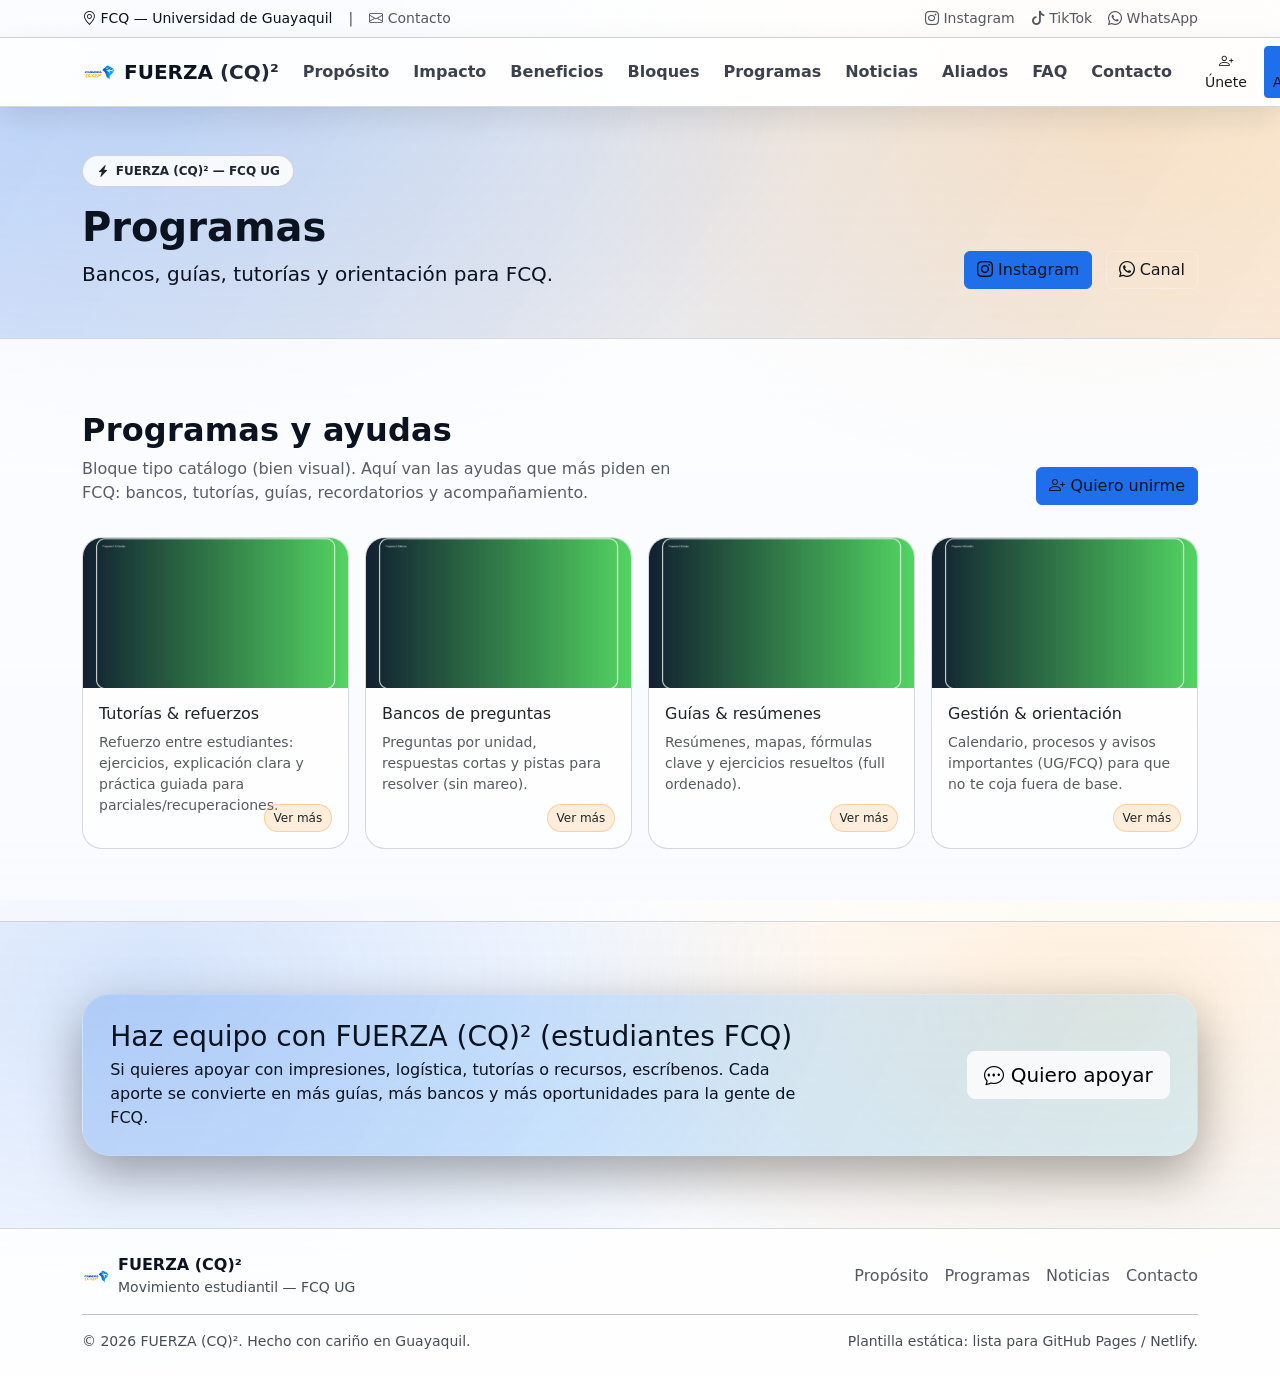
<file: programas.html>
<!doctype html>
<html lang="es">
<head>
  <meta charset="utf-8" />
  <meta name="viewport" content="width=device-width, initial-scale=1" />
  <title>Programas — FUERZA (CQ)²</title>
  <meta name="description" content="FUERZA (CQ)² — Fuerza estudiantil de la Facultad de Ciencias Químicas (UG). Recursos, bancos, tutorías, noticias y comunidad." />
  <link rel="icon" href="assets/img/logo.png" type="image/svg+xml" />

  <!-- Bootstrap 5 (CDN) -->
  <link href="https://cdn.jsdelivr.net/npm/bootstrap@5.3.3/dist/css/bootstrap.min.css" rel="stylesheet">
  <!-- Icons -->
  <link rel="stylesheet" href="https://cdn.jsdelivr.net/npm/bootstrap-icons@1.11.3/font/bootstrap-icons.min.css">
  <!-- Styles -->
  <link rel="stylesheet" href="css/styles.css" />
</head>

<body class="is-loading">

  <!-- Preloader -->
  <div id="preloader" class="preloader" aria-label="Cargando">
    <div class="preloader-inner">
      <img src="assets/img/logo.png" alt="FUERZA (CQ)²" class="preloader-logo" />
      <div class="preloader-ring" role="status" aria-hidden="true"></div>
      <div class="preloader-text">Cargando…</div>
    </div>
  </div>

</div>

  <!-- Topbar -->
  <div class="topbar py-2 d-none d-lg-block">
    <div class="container d-flex justify-content-between align-items-center">
      <div class="d-flex gap-3 align-items-center small">
        <span><i class="bi bi-geo-alt"></i> FCQ — Universidad de Guayaquil</span>
        <span class="opacity-75">|</span>
        <a class="topbar-link" href="contacto.html"><i class="bi bi-envelope"></i> Contacto</a>
      </div>
      <div class="d-flex gap-3 align-items-center small">
        <a class="topbar-link" href="https://www.instagram.com/fuerzaccqq" target="_blank" rel="noopener"><i class="bi bi-instagram"></i> Instagram</a>
        <a class="topbar-link" href="https://www.tiktok.com/@fuerzacccqq" target="_blank" rel="noopener"><i class="bi bi-tiktok"></i> TikTok</a>
        <a class="topbar-link" href="https://www.whatsapp.com/channel/0029VaVzdrW89ind1cM7Dy44" target="_blank" rel="noopener"><i class="bi bi-whatsapp"></i> WhatsApp</a>
      </div>
    </div>
  </div>

  <!-- Navbar -->
  <nav class="navbar navbar-expand-lg sticky-top navbar-blur">
    <div class="container">
      <a class="navbar-brand d-flex align-items-center gap-2" href="index.html">
        <img src="assets/img/logo.png" alt="FUERZA (CQ)²" width="34" height="34">
        <span class="fw-semibold">FUERZA <span class="brand-sup">(CQ)²</span></span>
      </a>

      <button class="navbar-toggler" type="button" data-bs-toggle="collapse" data-bs-target="#nav">
        <span class="navbar-toggler-icon"></span>
      </button>

      <div id="nav" class="collapse navbar-collapse">
        <ul class="navbar-nav ms-auto gap-lg-2">
          <li class="nav-item"><a class="nav-link" href="proposito.html">Propósito</a></li>
          <li class="nav-item"><a class="nav-link" href="impacto.html">Impacto</a></li>
          <li class="nav-item"><a class="nav-link" href="beneficios.html">Beneficios</a></li>
          <li class="nav-item"><a class="nav-link" href="bloques.html">Bloques</a></li>
          <li class="nav-item"><a class="nav-link" href="programas.html">Programas</a></li>
          <li class="nav-item"><a class="nav-link" href="noticias.html">Noticias</a></li>
          <li class="nav-item"><a class="nav-link" href="aliados.html">Aliados</a></li>
          <li class="nav-item"><a class="nav-link" href="faq.html">FAQ</a></li>
          <li class="nav-item"><a class="nav-link" href="contacto.html">Contacto</a></li>
        </ul>

        <div class="d-flex ms-lg-3 mt-3 mt-lg-0 gap-2">
          <a class="btn btn-outline-primary btn-sm" href="contacto.html#unete">
            <i class="bi bi-person-plus"></i> Únete
          </a>
          <a class="btn btn-primary btn-sm" href="apoya.html">
            <i class="bi bi-heart-fill"></i> Apoya
          </a>
        </div>
      </div>
    </div>
  </nav>

  
  <header class="page-hero">
    <div class="container py-5">
      <div class="row align-items-end gy-2">
        <div class="col-lg-8">
          <div class="badge hero-badge mb-3"><i class="bi bi-lightning-charge-fill"></i> FUERZA (CQ)² — FCQ UG</div>
          <h1 class="display-6 fw-bold mb-2">Programas</h1>
          <p class="lead opacity-85 mb-0">Bancos, guías, tutorías y orientación para FCQ.</p>
        </div>
        <div class="col-lg-4 text-lg-end">
          <a class="btn btn-primary" target="_blank" rel="noopener" href="https://www.instagram.com/fuerzaccqq/?hl=es"><i class="bi bi-instagram"></i> Instagram</a>
          <a class="btn btn-outline-primary ms-2" target="_blank" rel="noopener" href="https://www.whatsapp.com/channel/0029VaVzdrW89ind1cM7Dy44"><i class="bi bi-whatsapp"></i> Canal</a>
        </div>
      </div>
    </div>
  </header>

<section id="programas" class="section section-alt">
    <div class="container">
      <div class="d-flex flex-wrap justify-content-between align-items-end gap-3">
        <div>
          <h2 class="section-title">Programas y ayudas</h2>
          <p class="section-lead mb-0">
            Bloque tipo catálogo (bien visual). Aquí van las ayudas que más piden en FCQ: bancos, tutorías, guías, recordatorios y acompañamiento.
          </p>
        </div>
        <a class="btn btn-primary" id="unete" href="contacto.html"><i class="bi bi-person-plus"></i> Quiero unirme</a>
      </div>

      <div class="row g-3 mt-3">
        <div class="col-md-6 col-lg-3">
          <div class="program card h-100">
            <img class="card-img-top" src="assets/img/prog-1.jpg" alt="Tutorías">
            <div class="card-body">
              <h3 class="h6">Tutorías & refuerzos</h3>
              <p class="small opacity-75 mb-3">Refuerzo entre estudiantes: ejercicios, explicación clara y práctica guiada para parciales/recuperaciones.</p>
              <a class="stretched-link" href="contacto.html" aria-label="Ver más sobre Tutorías"></a>
              <span class="pill-light">Ver más</span>
            </div>
          </div>
        </div>

        <div class="col-md-6 col-lg-3">
          <div class="program card h-100">
            <img class="card-img-top" src="assets/img/prog-2.jpg" alt="Bancos de preguntas">
            <div class="card-body">
              <h3 class="h6">Bancos de preguntas</h3>
              <p class="small opacity-75 mb-3">Preguntas por unidad, respuestas cortas y pistas para resolver (sin mareo).</p>
              <a class="stretched-link" href="contacto.html" aria-label="Ver más sobre Bancos"></a>
              <span class="pill-light">Ver más</span>
            </div>
          </div>
        </div>

        <div class="col-md-6 col-lg-3">
          <div class="program card h-100">
            <img class="card-img-top" src="assets/img/prog-3.jpg" alt="Materiales">
            <div class="card-body">
              <h3 class="h6">Guías & resúmenes</h3>
              <p class="small opacity-75 mb-3">Resúmenes, mapas, fórmulas clave y ejercicios resueltos (full ordenado).</p>
              <a class="stretched-link" href="contacto.html" aria-label="Ver más sobre Guías"></a>
              <span class="pill-light">Ver más</span>
            </div>
          </div>
        </div>

        <div class="col-md-6 col-lg-3">
          <div class="program card h-100">
            <img class="card-img-top" src="assets/img/prog-4.jpg" alt="Gestión estudiantil">
            <div class="card-body">
              <h3 class="h6">Gestión & orientación</h3>
              <p class="small opacity-75 mb-3">Calendario, procesos y avisos importantes (UG/FCQ) para que no te coja fuera de base.</p>
              <a class="stretched-link" href="contacto.html" aria-label="Ver más sobre Gestión"></a>
              <span class="pill-light">Ver más</span>
            </div>
          </div>
        </div>
      </div>
    </div>
  </section>
<section id="apoya" class="section">
    <div class="container">
      <div class="cta">
        <div class="row align-items-center gy-3">
          <div class="col-lg-8">
            <h2 class="h3 mb-1">Haz equipo con FUERZA (CQ)² (estudiantes FCQ)</h2>
            <p class="mb-0 opacity-85">
              Si quieres apoyar con impresiones, logística, tutorías o recursos, escríbenos. Cada aporte se convierte en más guías, más bancos y más oportunidades para la gente de FCQ.
            </p>
          </div>
          <div class="col-lg-4 text-lg-end">
            <a class="btn btn-light btn-lg" href="contacto.html"><i class="bi bi-chat-dots"></i> Quiero apoyar</a>
          </div>
        </div>
      </div>
    </div>
  </section>
<!-- Footer -->
  <footer class="footer py-4">
    <div class="container">
      <div class="row gy-3 align-items-center">
        <div class="col-lg-6">
          <div class="d-flex align-items-center gap-2">
            <img src="assets/img/logo.png" width="28" height="28" alt="Logo">
            <div>
              <div class="fw-semibold">FUERZA (CQ)²</div>
              <div class="small opacity-75">Movimiento estudiantil — FCQ UG</div>
            </div>
          </div>
        </div>
        <div class="col-lg-6 text-lg-end">
          <div class="d-flex justify-content-lg-end gap-3">
            <a class="footer-link" href="proposito.html">Propósito</a>
            <a class="footer-link" href="programas.html">Programas</a>
            <a class="footer-link" href="noticias.html">Noticias</a>
            <a class="footer-link" href="contacto.html">Contacto</a>
          </div>
        </div>
      </div>

      <hr class="my-3 opacity-25" />
      <div class="d-flex flex-wrap justify-content-between gap-2 small opacity-75">
        <span>© <span id="year"></span> FUERZA (CQ)². Hecho con cariño en Guayaquil.</span>
        <span>Plantilla estática: lista para GitHub Pages / Netlify.</span>
      </div>
    </div>
  </footer>

  <!-- Scripts -->
  <script src="https://cdn.jsdelivr.net/npm/bootstrap@5.3.3/dist/js/bootstrap.bundle.min.js"></script>

  <!-- Instagram embed script (for option B) -->
  <script async src="https://www.instagram.com/embed.js"></script>

  <script src="js/main.js"></script>
  <script src="js/ig-feed.js"></script>
</body>
</html>
</file>
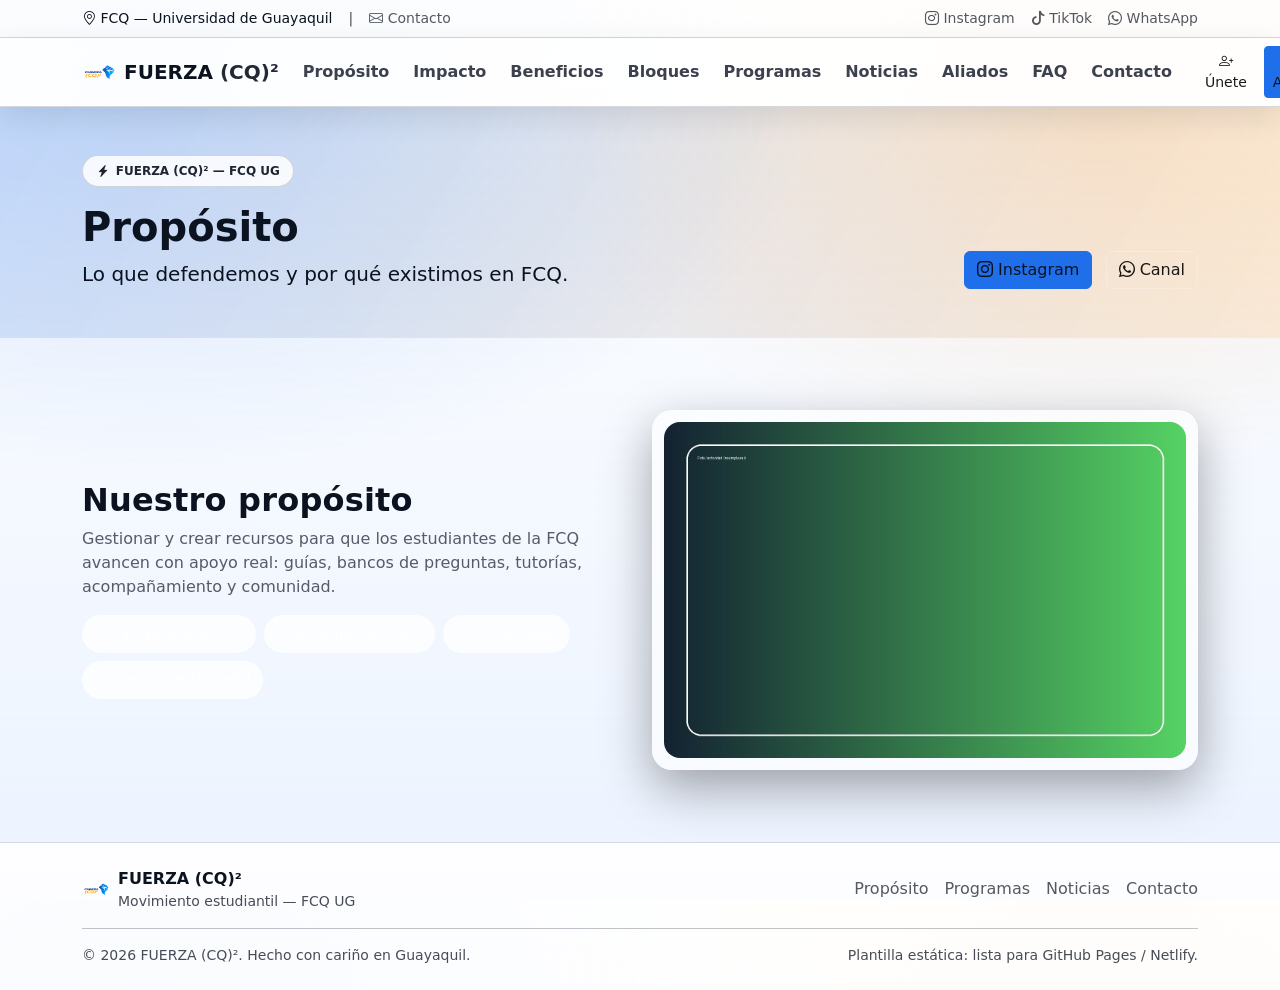
<file: proposito.html>
<!doctype html>
<html lang="es">
<head>
  <meta charset="utf-8" />
  <meta name="viewport" content="width=device-width, initial-scale=1" />
  <title>Propósito — FUERZA (CQ)²</title>
  <meta name="description" content="FUERZA (CQ)² — Fuerza estudiantil de la Facultad de Ciencias Químicas (UG). Recursos, bancos, tutorías, noticias y comunidad." />
  <link rel="icon" href="assets/img/logo.png" type="image/svg+xml" />

  <!-- Bootstrap 5 (CDN) -->
  <link href="https://cdn.jsdelivr.net/npm/bootstrap@5.3.3/dist/css/bootstrap.min.css" rel="stylesheet">
  <!-- Icons -->
  <link rel="stylesheet" href="https://cdn.jsdelivr.net/npm/bootstrap-icons@1.11.3/font/bootstrap-icons.min.css">
  <!-- Styles -->
  <link rel="stylesheet" href="css/styles.css" />
</head>

<body class="is-loading">

  <!-- Preloader -->
  <div id="preloader" class="preloader" aria-label="Cargando">
    <div class="preloader-inner">
      <img src="assets/img/logo.png" alt="FUERZA (CQ)²" class="preloader-logo" />
      <div class="preloader-ring" role="status" aria-hidden="true"></div>
      <div class="preloader-text">Cargando…</div>
    </div>
  </div>

</div>

  <!-- Topbar -->
  <div class="topbar py-2 d-none d-lg-block">
    <div class="container d-flex justify-content-between align-items-center">
      <div class="d-flex gap-3 align-items-center small">
        <span><i class="bi bi-geo-alt"></i> FCQ — Universidad de Guayaquil</span>
        <span class="opacity-75">|</span>
        <a class="topbar-link" href="contacto.html"><i class="bi bi-envelope"></i> Contacto</a>
      </div>
      <div class="d-flex gap-3 align-items-center small">
        <a class="topbar-link" href="https://www.instagram.com/fuerzaccqq" target="_blank" rel="noopener"><i class="bi bi-instagram"></i> Instagram</a>
        <a class="topbar-link" href="https://www.tiktok.com/@fuerzacccqq" target="_blank" rel="noopener"><i class="bi bi-tiktok"></i> TikTok</a>
        <a class="topbar-link" href="https://www.whatsapp.com/channel/0029VaVzdrW89ind1cM7Dy44" target="_blank" rel="noopener"><i class="bi bi-whatsapp"></i> WhatsApp</a>
      </div>
    </div>
  </div>

  <!-- Navbar -->
  <nav class="navbar navbar-expand-lg sticky-top navbar-blur">
    <div class="container">
      <a class="navbar-brand d-flex align-items-center gap-2" href="index.html">
        <img src="assets/img/logo.png" alt="FUERZA (CQ)²" width="34" height="34">
        <span class="fw-semibold">FUERZA <span class="brand-sup">(CQ)²</span></span>
      </a>

      <button class="navbar-toggler" type="button" data-bs-toggle="collapse" data-bs-target="#nav">
        <span class="navbar-toggler-icon"></span>
      </button>

      <div id="nav" class="collapse navbar-collapse">
        <ul class="navbar-nav ms-auto gap-lg-2">
          <li class="nav-item"><a class="nav-link" href="proposito.html">Propósito</a></li>
          <li class="nav-item"><a class="nav-link" href="impacto.html">Impacto</a></li>
          <li class="nav-item"><a class="nav-link" href="beneficios.html">Beneficios</a></li>
          <li class="nav-item"><a class="nav-link" href="bloques.html">Bloques</a></li>
          <li class="nav-item"><a class="nav-link" href="programas.html">Programas</a></li>
          <li class="nav-item"><a class="nav-link" href="noticias.html">Noticias</a></li>
          <li class="nav-item"><a class="nav-link" href="aliados.html">Aliados</a></li>
          <li class="nav-item"><a class="nav-link" href="faq.html">FAQ</a></li>
          <li class="nav-item"><a class="nav-link" href="contacto.html">Contacto</a></li>
        </ul>

        <div class="d-flex ms-lg-3 mt-3 mt-lg-0 gap-2">
          <a class="btn btn-outline-primary btn-sm" href="contacto.html#unete">
            <i class="bi bi-person-plus"></i> Únete
          </a>
          <a class="btn btn-primary btn-sm" href="apoya.html">
            <i class="bi bi-heart-fill"></i> Apoya
          </a>
        </div>
      </div>
    </div>
  </nav>

  
  <header class="page-hero">
    <div class="container py-5">
      <div class="row align-items-end gy-2">
        <div class="col-lg-8">
          <div class="badge hero-badge mb-3"><i class="bi bi-lightning-charge-fill"></i> FUERZA (CQ)² — FCQ UG</div>
          <h1 class="display-6 fw-bold mb-2">Propósito</h1>
          <p class="lead opacity-85 mb-0">Lo que defendemos y por qué existimos en FCQ.</p>
        </div>
        <div class="col-lg-4 text-lg-end">
          <a class="btn btn-primary" target="_blank" rel="noopener" href="https://www.instagram.com/fuerzaccqq/?hl=es"><i class="bi bi-instagram"></i> Instagram</a>
          <a class="btn btn-outline-primary ms-2" target="_blank" rel="noopener" href="https://www.whatsapp.com/channel/0029VaVzdrW89ind1cM7Dy44"><i class="bi bi-whatsapp"></i> Canal</a>
        </div>
      </div>
    </div>
  </header>

<section id="proposito" class="section">
    <div class="container">
      <div class="row gy-4 align-items-center">
        <div class="col-lg-6">
          <h2 class="section-title">Nuestro propósito</h2>
          <p class="section-lead">
            Gestionar y crear recursos para que los estudiantes de la FCQ avancen con apoyo real: guías, bancos de preguntas,
            tutorías, acompañamiento y comunidad.
          </p>
          <div class="d-flex flex-wrap gap-2 mt-3">
            <span class="chip"><i class="bi bi-check2-circle"></i> Apoyo académico</span>
            <span class="chip"><i class="bi bi-check2-circle"></i> Información clara</span>
            <span class="chip"><i class="bi bi-check2-circle"></i> Comunidad</span>
            <span class="chip"><i class="bi bi-check2-circle"></i> Gestión estudiantil</span>
          </div>
        </div>
        <div class="col-lg-6">
          <div class="img-card">
            <img src="assets/img/hero-1.jpg" alt="Actividades estudiantiles" class="img-fluid rounded-4">
          </div>
        </div>
      </div>
    </div>
  </section>

<!-- Footer -->
  <footer class="footer py-4">
    <div class="container">
      <div class="row gy-3 align-items-center">
        <div class="col-lg-6">
          <div class="d-flex align-items-center gap-2">
            <img src="assets/img/logo.png" width="28" height="28" alt="Logo">
            <div>
              <div class="fw-semibold">FUERZA (CQ)²</div>
              <div class="small opacity-75">Movimiento estudiantil — FCQ UG</div>
            </div>
          </div>
        </div>
        <div class="col-lg-6 text-lg-end">
          <div class="d-flex justify-content-lg-end gap-3">
            <a class="footer-link" href="proposito.html">Propósito</a>
            <a class="footer-link" href="programas.html">Programas</a>
            <a class="footer-link" href="noticias.html">Noticias</a>
            <a class="footer-link" href="contacto.html">Contacto</a>
          </div>
        </div>
      </div>

      <hr class="my-3 opacity-25" />
      <div class="d-flex flex-wrap justify-content-between gap-2 small opacity-75">
        <span>© <span id="year"></span> FUERZA (CQ)². Hecho con cariño en Guayaquil.</span>
        <span>Plantilla estática: lista para GitHub Pages / Netlify.</span>
      </div>
    </div>
  </footer>

  <!-- Scripts -->
  <script src="https://cdn.jsdelivr.net/npm/bootstrap@5.3.3/dist/js/bootstrap.bundle.min.js"></script>

  <!-- Instagram embed script (for option B) -->
  <script async src="https://www.instagram.com/embed.js"></script>

  <script src="js/main.js"></script>
  <script src="js/ig-feed.js"></script>
</body>
</html>
</file>
<file: css/styles.css>
/* ==========================================================
   FUERZA (CQ)² — styles.css
   Estilo institucional moderno, por bloques (similar a sitios ONG)
   ========================================================== */

:root{
  --bg: #eaf2ff;
  --card: rgba(255,255,255,.08);
  --card-2: rgba(255,255,255,.06);
  --text: rgba(11,18,32,.92);
  --muted: rgba(11,18,32,.68);
  --border: rgba(11,18,32,.14);
  --primary: #1f6feb;       /* azul */
  --primary-2: #ff8a00;     /* naranja */
  --shadow: 0 18px 50px rgba(0,0,0,.35);
}

html, body{ height:100%; }
body{
  background: radial-gradient(1100px 650px at 12% 8%, rgba(31,111,235,.18), transparent 62%),
              radial-gradient(900px 600px at 86% 12%, rgba(255,138,0,.14), transparent 62%),
              linear-gradient(180deg, rgba(255,255,255,.70), rgba(234,242,255,.92));
  color: #0b1220;
}

a{ color: inherit; }
code{ color: #fff; background: rgba(255,255,255,.08); padding: .1rem .35rem; border-radius: .35rem; }

.topbar{
  background: rgba(255,255,255,.55);
  border-bottom: 1px solid rgba(255,255,255,.08);
}
.topbar-link{
  color: rgba(11,18,32,.70);
  text-decoration: none;
}
.topbar-link:hover{ color: #fff; text-decoration: underline; }

.navbar-blur{
  background: rgba(255,255,255,.65);
  backdrop-filter: blur(14px);
  border-bottom: 1px solid rgba(255,255,255,.10);
}
.navbar .nav-link{ color: rgba(11,18,32,.76); }
.navbar .nav-link:hover, .navbar .nav-link:focus{ color:#0b1220; }
.navbar-brand{ color:#0b1220; }
.brand-sup{ opacity:.9; font-weight:700; }

.hero{
  position: relative;
  overflow: hidden;
  border-bottom: 1px solid rgba(255,255,255,.10);
}
.hero-bg{
  position:absolute; inset:-2px;
  background:
    linear-gradient(120deg, rgba(31,111,235,.18), transparent 55%),
    linear-gradient(240deg, rgba(57,198,255,.14), transparent 55%),
    url("../assets/img/hero-bg.jpg");
  background-size: cover;
  background-position: center;
  filter: saturate(1.05) contrast(1.02);
  opacity: .18;
  transform: scale(1.05);
}
.hero .container{ position: relative; z-index: 2; }

.hero-badge{
  display:inline-flex;
  gap:.45rem;
  align-items:center;
  padding:.55rem .85rem;
  border: 1px solid rgba(255,255,255,.14);
  background: rgba(255,255,255,.78);
  color: rgba(255,255,255,.92);
  border-radius: 999px;
  font-weight: 600;
}

.text-gradient{
  background: linear-gradient(90deg, var(--primary), var(--primary-2));
  -webkit-background-clip: text;
  background-clip: text;
  color: transparent;
}

.hero-card{
  border: 1px solid rgba(255,255,255,.14);
  background: rgba(255,255,255,.55);
  box-shadow: var(--shadow);
  border-radius: 1.25rem;
}
.pill{
  font-size: .75rem;
  opacity: .9;
  background: rgba(255,255,255,.08);
  border: 1px solid rgba(255,255,255,.12);
  padding:.35rem .6rem;
  border-radius: 999px;
  white-space: nowrap;
}
.pill-light{
  font-size: .75rem;
  background: rgba(255,138,0,.14);
  border: 1px solid rgba(255,138,0,.30);
  padding:.25rem .55rem;
  border-radius: 999px;
}

.alert-soft{
  background: rgba(57, 198, 255, .10);
  border: 1px solid rgba(57, 198, 255, .22);
  color: rgba(255,255,255,.92);
  border-radius: 1rem;
}

.hero-metrics .metric{
  min-width: 160px;
  border: 1px solid rgba(255,255,255,.12);
  background: rgba(255,255,255,.78);
  border-radius: 1rem;
  padding: .8rem .9rem;
}
.metric-num{
  font-size: 1.35rem;
  font-weight: 800;
  letter-spacing: .3px;
}
.metric-label{
  font-size: .82rem;
  color: var(--muted);
}

.section{ padding: 4.5rem 0; }
.section-alt{
  background: rgba(255,255,255,.56);
  border-top: 1px solid rgba(255,255,255,.08);
  border-bottom: 1px solid rgba(255,255,255,.08);
}
.section-title{ font-weight: 800; letter-spacing: .2px; }
.section-lead{ color: var(--muted); max-width: 60ch; }

.chip{
  display:inline-flex; gap:.45rem; align-items:center;
  padding:.45rem .7rem;
  border:1px solid rgba(255,255,255,.14);
  background: rgba(255,255,255,.78);
  border-radius: 999px;
  font-size: .9rem;
  color: rgba(255,255,255,.9);
}

.img-card{
  border-radius: 1.25rem;
  border: 1px solid rgba(255,255,255,.14);
  background: rgba(255,255,255,.56);
  padding: .7rem;
  box-shadow: var(--shadow);
}
.img-card img{ border-radius: 1rem; }

.stat{
  border: 1px solid rgba(255,255,255,.12);
  background: rgba(255,255,255,.72);
  border-radius: 1.25rem;
  padding: 1.15rem 1.1rem;
  height: 100%;
}
.stat-num{ font-size: 1.65rem; font-weight: 900; }
.stat-label{ color: var(--muted); font-size: .9rem; }

.card-hover{
  border: 1px solid rgba(255,255,255,.12);
  background: rgba(255,255,255,.72);
  color: inherit;
  text-decoration: none;
  border-radius: 1.25rem;
  transition: transform .18s ease, border-color .18s ease, background .18s ease;
}
.card-hover:hover{
  transform: translateY(-3px);
  border-color: rgba(86,211,100,.35);
  background: rgba(255,255,255,.82);
}

.icon-bubble{
  width: 46px; height: 46px;
  border-radius: 14px;
  display:grid; place-items:center;
  border: 1px solid rgba(255,255,255,.12);
  background: linear-gradient(135deg, rgba(255,138,0,.14), rgba(57,198,255,.10));
  box-shadow: 0 10px 22px rgba(0,0,0,.25);
}
.icon-bubble-sm{
  width: 38px; height: 38px; border-radius: 12px;
}

.feature{
  border: 1px solid rgba(255,255,255,.12);
  background: rgba(255,255,255,.72);
  border-radius: 1.25rem;
  height: 100%;
}

.mini-card{
  border: 1px solid rgba(255,255,255,.10);
  background: rgba(255,255,255,.74);
  border-radius: 1rem;
  padding: .85rem .9rem;
}
.mini-title{ font-size: .8rem; color: var(--muted); }
.mini-text{ font-weight: 700; }

.program{
  border: 1px solid rgba(255,255,255,.12);
  background: rgba(255,255,255,.72);
  border-radius: 1.25rem;
  overflow: hidden;
}
.program .card-img-top{
  height: 150px;
  object-fit: cover;
  filter: saturate(1.02) contrast(1.02);
}
.program .card-body{ position: relative; }
.program .pill-light{ position:absolute; bottom: 1rem; right: 1rem; }

.cta{
  border-radius: 1.75rem;
  background: linear-gradient(120deg, rgba(31,111,235,.22), rgba(57,198,255,.16));
  border: 1px solid rgba(255,255,255,.14);
  padding: 1.6rem 1.7rem;
  box-shadow: var(--shadow);
}

.ig-grid{
  display:grid;
  grid-template-columns: repeat(3, minmax(0, 1fr));
  gap: .75rem;
}
.ig-card{
  border: 1px solid rgba(255,255,255,.12);
  background: rgba(255,255,255,.70);
  border-radius: 1rem;
  overflow: hidden;
  text-decoration: none;
  color: inherit;
  display:block;
  transition: transform .16s ease, border-color .16s ease;
}
.ig-card:hover{ transform: translateY(-2px); border-color: rgba(57,198,255,.35); }
.ig-thumb{
  width:100%;
  aspect-ratio: 1/1;
  object-fit: cover;
  background: rgba(255,255,255,.78);
}
.ig-meta{ padding: .55rem .6rem; }
.ig-meta .title{ font-size: .82rem; line-height: 1.2; opacity: .92; }
.ig-meta .date{ font-size: .75rem; color: var(--muted); }

@media (max-width: 991px){
  .ig-grid{ grid-template-columns: repeat(2, minmax(0, 1fr)); }
}
@media (max-width: 460px){
  .ig-grid{ grid-template-columns: 1fr; }
}

.ally-strip{
  display:grid;
  grid-template-columns: repeat(6, minmax(0, 1fr));
  gap: .8rem;
}
.ally{
  border: 1px dashed rgba(255,255,255,.22);
  background: rgba(255,255,255,.60);
  border-radius: 1rem;
  padding: 1rem .8rem;
  text-align:center;
  color: var(--muted);
  font-weight: 700;
}
@media (max-width: 991px){
  .ally-strip{ grid-template-columns: repeat(3, minmax(0, 1fr)); }
}
@media (max-width: 520px){
  .ally-strip{ grid-template-columns: repeat(2, minmax(0, 1fr)); }
}

.contact-card{
  border: 1px solid rgba(255,255,255,.12);
  background: rgba(255,255,255,.72);
  border-radius: 1.25rem;
  padding: 1.1rem 1.1rem;
}

.footer{
  border-top: 1px solid rgba(255,255,255,.10);
  background: rgba(255,255,255,.72);
}
.footer-link{
  color: rgba(255,255,255,.75);
  text-decoration:none;
}
.footer-link:hover{ color:#fff; text-decoration: underline; }

/* Bootstrap overrides */
.btn-primary{
  --bs-btn-bg: var(--primary);
  --bs-btn-border-color: var(--primary);
  --bs-btn-hover-bg: #1a5ed1;
  --bs-btn-hover-border-color: #1a5ed1;
  --bs-btn-color: #0b1220;
  --bs-btn-hover-color: #0b1220;
  --bs-btn-active-bg: #154aa5;
  --bs-btn-active-border-color: #154aa5;
}
.btn-outline-primary{
  --bs-btn-color: rgba(0, 0, 0, 0.9);
  --bs-btn-border-color: rgba(255,255,255,.24);
  --bs-btn-hover-bg: rgba(31,111,235,.18);
  --bs-btn-hover-border-color: rgba(31,111,235,.38);
  --bs-btn-hover-color: #fff;
}
.form-control, .form-select{
  background: rgba(255,255,255,.70);
  border: 1px solid rgba(255,255,255,.14);
  color: rgba(255,255,255,.92);
}
.form-control:focus, .form-select:focus{
  background: rgba(255,255,255,.78);
  border-color: rgba(57,198,255,.5);
  box-shadow: 0 0 0 .25rem rgba(57,198,255,.15);
  color: rgba(255,255,255,.92);
}


/* =========================
   Preloader (logo + ring)
   ========================= */
body.is-loading{ overflow: hidden; }
.preloader{
  position: fixed;
  inset: 0;
  z-index: 9999;
  display: grid;
  place-items: center;
  background: radial-gradient(900px 500px at 20% 10%, rgba(31,111,235,.22), transparent 55%),
              radial-gradient(900px 500px at 80% 10%, rgba(255,138,0,.20), transparent 55%),
              rgba(11,18,32,.92);
  backdrop-filter: blur(8px);
  transition: opacity .18s ease, visibility .18s ease;
}
.preloader.hide{
  opacity: 0;
  visibility: hidden;
}
.preloader-inner{
  text-align: center;
  padding: 1.4rem 1.6rem;
  border-radius: 1.5rem;
  border: 1px solid rgba(255,255,255,.14);
  background: rgba(255,255,255,.70);
  box-shadow: var(--shadow);
  width: min(320px, 92vw);
}
.preloader-logo{
  width: 96px;
  height: auto;
  display: inline-block;
  margin-bottom: .6rem;
  filter: drop-shadow(0 12px 26px rgba(0,0,0,.35));
}
.preloader-ring{
  width: 52px;
  height: 52px;
  margin: .3rem auto .5rem;
  border-radius: 50%;
  border: 4px solid rgba(255,255,255,.18);
  border-top-color: rgba(255,138,0,.95);
  border-right-color: rgba(31,111,235,.9);
  animation: spin 1s linear infinite;
}
.preloader-text{
  color: rgba(255,255,255,.78);
  font-weight: 700;
  letter-spacing: .2px;
  font-size: .95rem;
}
@keyframes spin{ to { transform: rotate(360deg); } }

/* Page hero */
.page-hero{
  border-bottom: 1px solid rgba(255,255,255,.10);
  background: linear-gradient(120deg, rgba(31,111,235,.16), rgba(255,138,0,.12));
}


/* =========================
   LIGHT THEME OVERRIDES
   (garantiza que TODO se vea)
   ========================= */
:root{
  --border-dark: rgba(11,18,32,.16);
}

.topbar{
  background: rgba(255,255,255,.85) !important;
  border-bottom: 1px solid var(--border-dark) !important;
}
.navbar-blur{
  background: rgba(255,255,255,.92) !important;
  border-bottom: 1px solid var(--border-dark) !important;
  box-shadow: 0 10px 30px rgba(11,18,32,.10);
}
.navbar .nav-link{
  color: rgba(11,18,32,.80) !important;
  font-weight: 700;
}
.navbar .nav-link:hover,
.navbar .nav-link:focus{
  color: rgba(11,18,32,.98) !important;
}
.hero-badge{
  color: rgba(11,18,32,.92) !important;
  background: rgba(255,255,255,.85) !important;
  border: 1px solid var(--border-dark) !important;
}
.pill{
  color: rgba(11,18,32,.88) !important;
  background: rgba(255,255,255,.85) !important;
  border: 1px solid var(--border-dark) !important;
}
.section-alt{
  background: rgba(255,255,255,.65) !important;
  border-top: 1px solid var(--border-dark) !important;
  border-bottom: 1px solid var(--border-dark) !important;
}
.card, .feature, .stat, .program, .contact-card, .hero-card, .mini-card{
  border: 1px solid var(--border-dark) !important;
}
.footer{
  border-top: 1px solid var(--border-dark) !important;
  background: rgba(255,255,255,.88) !important;
}
.footer-link{
  color: rgba(11,18,32,.70) !important;
}
.footer-link:hover{ color: rgba(11,18,32,.98) !important; }

.accordion-button{
  color: rgba(11,18,32,.92) !important;
}
.accordion-button:not(.collapsed){
  background: rgba(31,111,235,.10) !important;
}
</file>
